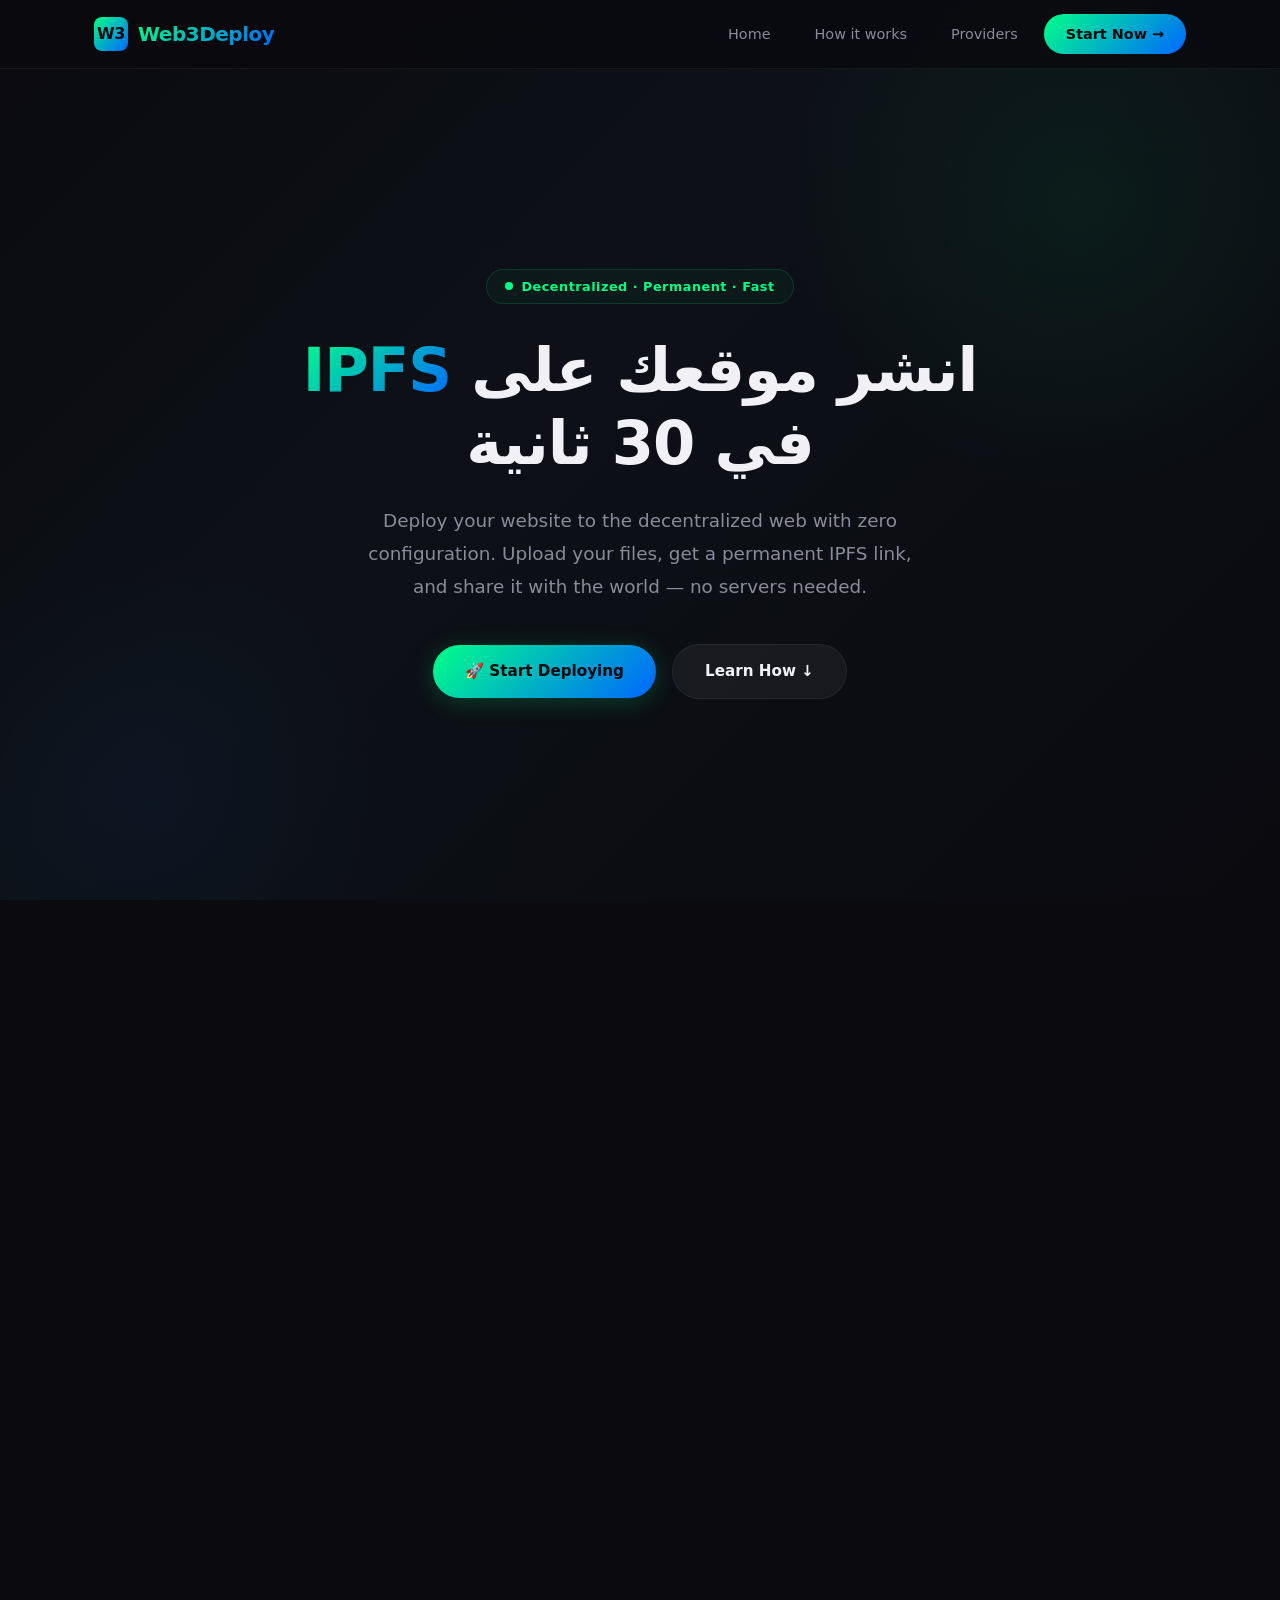
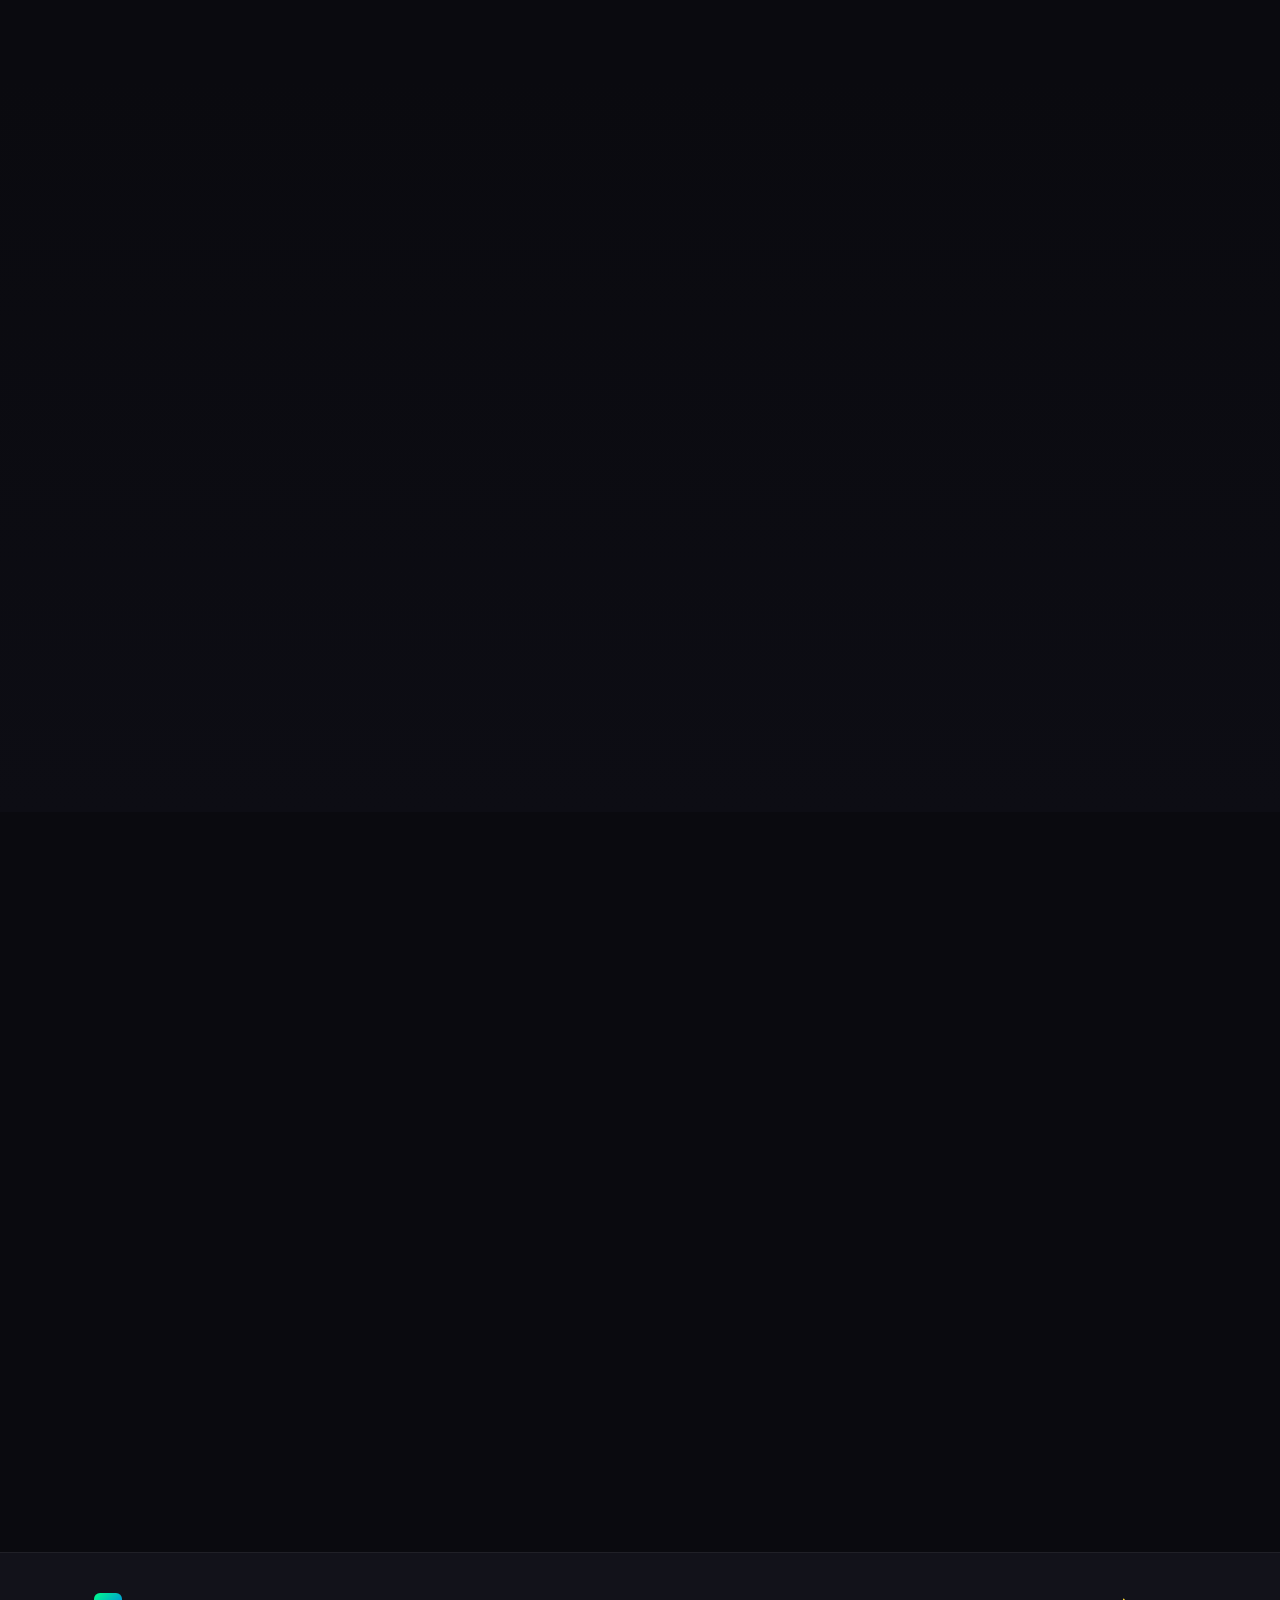
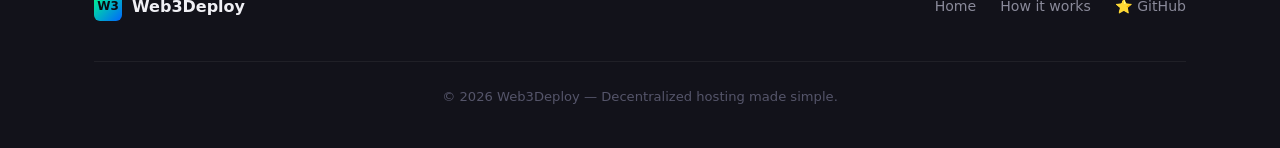
<file: index.html>
<!DOCTYPE html>
<html lang="ar" dir="ltr">

<head>
    <meta charset="UTF-8">
    <meta name="viewport" content="width=device-width, initial-scale=1.0">
    <title>Web3Deploy — انشر موقعك على IPFS</title>
    <meta name="description"
        content="Upload and host your website on IPFS in 30 seconds. Decentralized storage powered by Pinata, Filebase & Lighthouse.">
    <link rel="stylesheet" href="css/style.css">
</head>

<body>

    <!-- ========== Navbar ========== -->
    <nav class="navbar" id="navbar">
        <div class="container navbar-inner">
            <a href="index.html" class="navbar-logo">
                <div class="logo-icon">W3</div>
                <span>Web3Deploy</span>
            </a>

            <button class="nav-toggle" id="navToggle" aria-label="Toggle navigation">
                <span></span>
                <span></span>
                <span></span>
            </button>

            <div class="navbar-links" id="navLinks">
                <a href="#hero">Home</a>
                <a href="#how-it-works">How it works</a>
                <a href="#providers">Providers</a>
                <a href="dashboard.html" class="nav-cta">Start Now →</a>
            </div>
        </div>
    </nav>

    <!-- ========== Hero Section ========== -->
    <section class="hero" id="hero">
        <div class="hero-content">
            <div class="hero-badge">
                <span class="pulse-dot"></span>
                Decentralized &middot; Permanent &middot; Fast
            </div>

            <h1>
                انشر موقعك على <span class="highlight">IPFS</span> في 30 ثانية
            </h1>

            <p class="hero-subtitle">
                Deploy your website to the decentralized web with zero configuration.
                Upload your files, get a permanent IPFS link, and share it with the world — no servers needed.
            </p>

            <div class="hero-actions">
                <a href="dashboard.html" class="btn btn-primary" id="cta-hero">
                    🚀 Start Deploying
                </a>
                <a href="#how-it-works" class="btn btn-secondary">
                    Learn How ↓
                </a>
            </div>
        </div>
    </section>

    <!-- ========== How It Works ========== -->
    <section class="steps-section section-padding" id="how-it-works">
        <div class="container">
            <div class="text-center reveal">
                <span class="section-label">How It Works</span>
                <h2 class="section-title">Three Simple Steps</h2>
                <p class="section-subtitle mx-auto">
                    Go from local files to a live decentralized website in under a minute.
                </p>
            </div>

            <div class="steps-grid">
                <!-- Step 1 -->
                <div class="step-card reveal">
                    <span class="step-number">01</span>
                    <span class="step-emoji">🔑</span>
                    <h3>Get Your API Key</h3>
                    <p>
                        Sign up for a free account on Pinata, Filebase, or Lighthouse
                        and grab your API key from the dashboard.
                    </p>
                </div>

                <!-- Step 2 -->
                <div class="step-card reveal">
                    <span class="step-number">02</span>
                    <span class="step-emoji">📤</span>
                    <h3>Upload Your Files</h3>
                    <p>
                        Drag and drop your website files or select them manually.
                        We handle the packaging and pinning automatically.
                    </p>
                </div>

                <!-- Step 3 -->
                <div class="step-card reveal">
                    <span class="step-number">03</span>
                    <span class="step-emoji">🔗</span>
                    <h3>Get Your IPFS Link</h3>
                    <p>
                        Your content is live on the decentralized web.
                        Copy your unique IPFS link and share it instantly.
                    </p>
                </div>
            </div>
        </div>
    </section>

    <!-- ========== Provider Comparison ========== -->
    <section class="providers-section section-padding" id="providers">
        <div class="container">
            <div class="text-center reveal">
                <span class="section-label">Providers</span>
                <h2 class="section-title">Choose Your Storage Provider</h2>
                <p class="section-subtitle mx-auto">
                    Compare the leading IPFS pinning services and pick the one that fits your needs.
                </p>
            </div>

            <div class="providers-table-wrapper reveal">
                <table class="providers-table" id="providers-table">
                    <thead>
                        <tr>
                            <th>Provider</th>
                            <th>Free Storage</th>
                            <th>Speed</th>
                            <th>Permanent Storage</th>
                            <th>Price</th>
                        </tr>
                    </thead>
                    <tbody>
                        <tr>
                            <td>
                                <div class="provider-name">
                                    <div class="provider-icon pinata">📌</div>
                                    Pinata
                                </div>
                            </td>
                            <td>1 GB</td>
                            <td><span class="badge-yes">⚡ Fast</span></td>
                            <td><span class="badge-partial">⏳ While Pinned</span></td>
                            <td>Free / $20/mo</td>
                        </tr>
                        <tr>
                            <td>
                                <div class="provider-name">
                                    <div class="provider-icon filebase">🗄️</div>
                                    Filebase
                                </div>
                            </td>
                            <td>5 GB</td>
                            <td><span class="badge-yes">⚡ Fast</span></td>
                            <td><span class="badge-yes">✓ Yes</span></td>
                            <td>Free / Pay-as-you-go</td>
                        </tr>
                        <tr>
                            <td>
                                <div class="provider-name">
                                    <div class="provider-icon lighthouse">🏗️</div>
                                    Lighthouse
                                </div>
                            </td>
                            <td>Unlimited*</td>
                            <td><span class="badge-partial">🟡 Moderate</span></td>
                            <td><span class="badge-yes">✓ Yes</span></td>
                            <td>Pay once, store forever</td>
                        </tr>
                        <!-- Arweave removed for now -->
                    </tbody>
                </table>
            </div>
        </div>
    </section>

    <!-- ========== FAQ Section ========== -->
    <section class="faq-section section-padding" id="faq">
        <div class="container">
            <div class="text-center reveal">
                <span class="section-label">FAQ</span>
                <h2 class="section-title">Frequently Asked Questions</h2>
                <p class="section-subtitle mx-auto">
                    Everything you need to know about decentralized hosting with Web3Deploy.
                </p>
            </div>

            <div class="faq-list">
                <!-- FAQ 1 -->
                <div class="faq-item reveal" id="faq-1">
                    <div class="faq-question" data-faq="1">
                        <h3>What is IPFS?</h3>
                        <div class="faq-toggle">
                            <svg viewBox="0 0 24 24">
                                <polyline points="6 9 12 15 18 9"></polyline>
                            </svg>
                        </div>
                    </div>
                    <div class="faq-answer">
                        <div class="faq-answer-inner">
                            IPFS (InterPlanetary File System) is a peer-to-peer network protocol designed
                            to make the web faster, safer, and more open. Instead of relying on centralized
                            servers, IPFS distributes your content across a decentralized network of nodes,
                            making it censorship-resistant and permanently accessible.
                        </div>
                    </div>
                </div>

                <!-- FAQ 2 -->
                <div class="faq-item reveal" id="faq-2">
                    <div class="faq-question" data-faq="2">
                        <h3>Is my data safe?</h3>
                        <div class="faq-toggle">
                            <svg viewBox="0 0 24 24">
                                <polyline points="6 9 12 15 18 9"></polyline>
                            </svg>
                        </div>
                    </div>
                    <div class="faq-answer">
                        <div class="faq-answer-inner">
                            Yes. Your API keys are stored exclusively in your browser's localStorage and
                            never leave your device. All uploads go directly from your browser to the
                            provider's API — we don't proxy, log, or store any of your data or credentials.
                        </div>
                    </div>
                </div>

                <!-- FAQ 3 -->
                <div class="faq-item reveal" id="faq-3">
                    <div class="faq-question" data-faq="3">
                        <h3>What happens when I reach the storage limit?</h3>
                        <div class="faq-toggle">
                            <svg viewBox="0 0 24 24">
                                <polyline points="6 9 12 15 18 9"></polyline>
                            </svg>
                        </div>
                    </div>
                    <div class="faq-answer">
                        <div class="faq-answer-inner">
                            Each provider has its own free tier limit. When you reach it, you can either
                            upgrade to a paid plan directly with the provider, switch to a different
                            provider, or unpin old files to free up space. Web3Deploy makes it easy to
                            manage multiple providers from one dashboard.
                        </div>
                    </div>
                </div>

                <!-- FAQ 4 -->
                <div class="faq-item reveal" id="faq-4">
                    <div class="faq-question" data-faq="4">
                        <h3>How do I connect my own domain?</h3>
                        <div class="faq-toggle">
                            <svg viewBox="0 0 24 24">
                                <polyline points="6 9 12 15 18 9"></polyline>
                            </svg>
                        </div>
                    </div>
                    <div class="faq-answer">
                        <div class="faq-answer-inner">
                            After uploading, you can link a custom domain by setting a DNSLink TXT record
                            pointing to your IPFS content hash. We provide step-by-step instructions in
                            the dashboard. Alternatively, you can use services like Fleek or Cloudflare
                            to map your domain to your IPFS deployment.
                        </div>
                    </div>
                </div>
                <!-- Arweave FAQ removed for now -->            </div>
        </div>
    </section>

    <!-- ========== Footer ========== -->
    <footer class="footer" id="footer">
        <div class="container footer-inner">
            <div class="footer-brand">
                <div class="logo-icon">W3</div>
                Web3Deploy
            </div>

            <div class="footer-links">
                <a href="#hero">Home</a>
                <a href="#how-it-works">How it works</a>
                <a href="https://github.com/" target="_blank" rel="noopener">
                    ⭐ GitHub
                </a>
            </div>

            <div class="footer-copy">
                &copy; 2026 Web3Deploy &mdash; Decentralized hosting made simple.
            </div>
        </div>
    </footer>

    <script src="js/app.js"></script>
</body>

</html>
</file>
<file: css/style.css>
/* ============================================
   Web3Deploy — Global Styles
   Dark Web3 aesthetic, #0a0a0f base
   Accent: #00ff88 (green) / #0066ff (blue)
   ============================================ */

/* ---------- Reset & Base ---------- */
*, *::before, *::after {
    margin: 0;
    padding: 0;
    box-sizing: border-box;
}

:root {
    --bg-primary: #0a0a0f;
    --bg-card: #12121a;
    --bg-card-hover: #1a1a26;
    --bg-navbar: rgba(10, 10, 15, 0.85);
    --accent-green: #00ff88;
    --accent-blue: #0066ff;
    --accent-purple: #7b61ff;
    --text-primary: #f0f0f5;
    --text-secondary: #8a8a9a;
    --text-muted: #55556a;
    --border-color: rgba(255, 255, 255, 0.06);
    --border-glow: rgba(0, 255, 136, 0.15);
    --gradient-hero: linear-gradient(135deg, #0a0a0f 0%, #0d1117 40%, #0a0a0f 100%);
    --gradient-accent: linear-gradient(135deg, #00ff88, #0066ff);
    --gradient-accent-hover: linear-gradient(135deg, #0066ff, #00ff88);
    --shadow-card: 0 4px 30px rgba(0, 0, 0, 0.4);
    --shadow-glow: 0 0 40px rgba(0, 255, 136, 0.08);
    --radius-sm: 8px;
    --radius-md: 14px;
    --radius-lg: 20px;
    --radius-full: 100px;
    --transition-fast: 0.2s ease;
    --transition-smooth: 0.4s cubic-bezier(0.25, 0.46, 0.45, 0.94);
    --font-stack: 'Segoe UI', system-ui, -apple-system, sans-serif;
    --font-mono: 'Cascadia Code', 'Fira Code', 'Consolas', monospace;
}

html {
    scroll-behavior: smooth;
    font-size: 16px;
}

body {
    font-family: var(--font-stack);
    background: var(--bg-primary);
    color: var(--text-primary);
    line-height: 1.7;
    overflow-x: hidden;
    -webkit-font-smoothing: antialiased;
    -moz-osx-font-smoothing: grayscale;
}

a {
    color: inherit;
    text-decoration: none;
}

ul, ol {
    list-style: none;
}

img {
    max-width: 100%;
    display: block;
}

/* ---------- Utility ---------- */
.container {
    max-width: 1140px;
    margin: 0 auto;
    padding: 0 24px;
}

.section-padding {
    padding: 100px 0;
}

.section-label {
    display: inline-block;
    font-size: 0.75rem;
    font-weight: 600;
    letter-spacing: 3px;
    text-transform: uppercase;
    color: var(--accent-green);
    margin-bottom: 14px;
    position: relative;
    padding-left: 28px;
}

.section-label::before {
    content: '';
    position: absolute;
    left: 0;
    top: 50%;
    transform: translateY(-50%);
    width: 18px;
    height: 2px;
    background: var(--gradient-accent);
    border-radius: 2px;
}

.section-title {
    font-size: clamp(1.8rem, 4vw, 2.6rem);
    font-weight: 700;
    line-height: 1.25;
    margin-bottom: 18px;
    color: var(--text-primary);
}

.section-subtitle {
    font-size: 1.05rem;
    color: var(--text-secondary);
    max-width: 560px;
    line-height: 1.75;
}

.text-center {
    text-align: center;
}

.mx-auto {
    margin-left: auto;
    margin-right: auto;
}

/* ---------- Animated Background Grid ---------- */
body::before {
    content: '';
    position: fixed;
    inset: 0;
    background-image:
        linear-gradient(rgba(255, 255, 255, 0.015) 1px, transparent 1px),
        linear-gradient(90deg, rgba(255, 255, 255, 0.015) 1px, transparent 1px);
    background-size: 60px 60px;
    pointer-events: none;
    z-index: 0;
}

/* ---------- Navbar ---------- */
.navbar {
    position: fixed;
    top: 0;
    left: 0;
    right: 0;
    z-index: 1000;
    background: var(--bg-navbar);
    backdrop-filter: blur(20px);
    -webkit-backdrop-filter: blur(20px);
    border-bottom: 1px solid var(--border-color);
    transition: box-shadow var(--transition-smooth);
}

.navbar.scrolled {
    box-shadow: 0 2px 30px rgba(0, 0, 0, 0.5);
}

.navbar-inner {
    display: flex;
    align-items: center;
    justify-content: space-between;
    height: 68px;
}

.navbar-logo {
    display: flex;
    align-items: center;
    gap: 10px;
    font-size: 1.25rem;
    font-weight: 700;
    letter-spacing: -0.5px;
}

.navbar-logo .logo-icon {
    width: 34px;
    height: 34px;
    background: var(--gradient-accent);
    border-radius: var(--radius-sm);
    display: flex;
    align-items: center;
    justify-content: center;
    font-size: 1rem;
    color: var(--bg-primary);
    font-weight: 800;
}

.navbar-logo span {
    background: var(--gradient-accent);
    -webkit-background-clip: text;
    -webkit-text-fill-color: transparent;
    background-clip: text;
}

.navbar-links {
    display: flex;
    align-items: center;
    gap: 8px;
}

.navbar-links a {
    padding: 8px 18px;
    font-size: 0.9rem;
    font-weight: 500;
    color: var(--text-secondary);
    border-radius: var(--radius-full);
    transition: color var(--transition-fast), background var(--transition-fast);
}

.navbar-links a:hover {
    color: var(--text-primary);
    background: rgba(255, 255, 255, 0.04);
}

.navbar-links a.nav-cta {
    background: var(--gradient-accent);
    color: var(--bg-primary);
    font-weight: 600;
    padding: 8px 22px;
}

.navbar-links a.nav-cta:hover {
    opacity: 0.9;
    transform: translateY(-1px);
}

/* Mobile nav toggle */
.nav-toggle {
    display: none;
    flex-direction: column;
    gap: 5px;
    cursor: pointer;
    padding: 6px;
    background: none;
    border: none;
}

.nav-toggle span {
    display: block;
    width: 24px;
    height: 2px;
    background: var(--text-primary);
    border-radius: 2px;
    transition: transform var(--transition-fast), opacity var(--transition-fast);
}

.nav-toggle.active span:nth-child(1) {
    transform: rotate(45deg) translate(5px, 5px);
}

.nav-toggle.active span:nth-child(2) {
    opacity: 0;
}

.nav-toggle.active span:nth-child(3) {
    transform: rotate(-45deg) translate(5px, -5px);
}

/* ---------- Hero Section ---------- */
.hero {
    position: relative;
    min-height: 100vh;
    display: flex;
    align-items: center;
    justify-content: center;
    background: var(--gradient-hero);
    overflow: hidden;
    padding-top: 68px;
}

.hero::before {
    content: '';
    position: absolute;
    width: 600px;
    height: 600px;
    background: radial-gradient(circle, rgba(0, 255, 136, 0.06) 0%, transparent 70%);
    top: -100px;
    right: -100px;
    pointer-events: none;
    animation: float-orb 12s ease-in-out infinite;
}

.hero::after {
    content: '';
    position: absolute;
    width: 500px;
    height: 500px;
    background: radial-gradient(circle, rgba(0, 102, 255, 0.05) 0%, transparent 70%);
    bottom: -150px;
    left: -100px;
    pointer-events: none;
    animation: float-orb 15s ease-in-out infinite reverse;
}

@keyframes float-orb {
    0%, 100% { transform: translate(0, 0) scale(1); }
    33% { transform: translate(30px, -30px) scale(1.05); }
    66% { transform: translate(-20px, 20px) scale(0.95); }
}

.hero-content {
    position: relative;
    z-index: 2;
    text-align: center;
    max-width: 800px;
    padding: 0 24px;
}

.hero-badge {
    display: inline-flex;
    align-items: center;
    gap: 8px;
    padding: 6px 18px;
    font-size: 0.8rem;
    font-weight: 600;
    color: var(--accent-green);
    border: 1px solid var(--border-glow);
    border-radius: var(--radius-full);
    background: rgba(0, 255, 136, 0.04);
    margin-bottom: 30px;
    letter-spacing: 0.5px;
    animation: badge-pulse 3s ease-in-out infinite;
}

@keyframes badge-pulse {
    0%, 100% { box-shadow: 0 0 0 0 rgba(0, 255, 136, 0.15); }
    50% { box-shadow: 0 0 0 8px rgba(0, 255, 136, 0); }
}

.hero-badge .pulse-dot {
    width: 8px;
    height: 8px;
    border-radius: 50%;
    background: var(--accent-green);
    animation: dot-blink 2s ease-in-out infinite;
}

@keyframes dot-blink {
    0%, 100% { opacity: 1; }
    50% { opacity: 0.3; }
}

.hero h1 {
    font-size: clamp(2.2rem, 5.5vw, 3.8rem);
    font-weight: 800;
    line-height: 1.2;
    margin-bottom: 24px;
    letter-spacing: -1px;
    direction: rtl;
}

.hero h1 .highlight {
    background: var(--gradient-accent);
    -webkit-background-clip: text;
    -webkit-text-fill-color: transparent;
    background-clip: text;
}

.hero-subtitle {
    font-size: 1.15rem;
    color: var(--text-secondary);
    max-width: 580px;
    margin: 0 auto 40px;
    line-height: 1.8;
}

.hero-actions {
    display: flex;
    align-items: center;
    justify-content: center;
    gap: 16px;
    flex-wrap: wrap;
}

/* ---------- Buttons ---------- */
.btn {
    display: inline-flex;
    align-items: center;
    gap: 8px;
    padding: 14px 32px;
    font-size: 0.95rem;
    font-weight: 600;
    border: none;
    border-radius: var(--radius-full);
    cursor: pointer;
    transition: all var(--transition-smooth);
    font-family: var(--font-stack);
    text-decoration: none;
}

.btn-primary {
    background: var(--gradient-accent);
    color: var(--bg-primary);
    box-shadow: 0 4px 25px rgba(0, 255, 136, 0.2);
}

.btn-primary:hover {
    transform: translateY(-2px);
    box-shadow: 0 8px 35px rgba(0, 255, 136, 0.3);
}

.btn-secondary {
    background: rgba(255, 255, 255, 0.05);
    color: var(--text-primary);
    border: 1px solid var(--border-color);
}

.btn-secondary:hover {
    background: rgba(255, 255, 255, 0.08);
    border-color: rgba(255, 255, 255, 0.12);
    transform: translateY(-2px);
}

/* ---------- How It Works (Steps) ---------- */
.steps-section {
    background: var(--bg-primary);
    position: relative;
}

.steps-grid {
    display: grid;
    grid-template-columns: repeat(3, 1fr);
    gap: 28px;
    margin-top: 56px;
}

.step-card {
    position: relative;
    background: var(--bg-card);
    border: 1px solid var(--border-color);
    border-radius: var(--radius-lg);
    padding: 40px 30px;
    text-align: center;
    transition: all var(--transition-smooth);
    overflow: hidden;
}

.step-card::before {
    content: '';
    position: absolute;
    inset: 0;
    border-radius: var(--radius-lg);
    padding: 1px;
    background: linear-gradient(135deg, transparent 40%, rgba(0, 255, 136, 0.15));
    -webkit-mask: linear-gradient(#fff 0 0) content-box, linear-gradient(#fff 0 0);
    mask: linear-gradient(#fff 0 0) content-box, linear-gradient(#fff 0 0);
    -webkit-mask-composite: xor;
    mask-composite: exclude;
    opacity: 0;
    transition: opacity var(--transition-smooth);
}

.step-card:hover {
    background: var(--bg-card-hover);
    transform: translateY(-6px);
    box-shadow: var(--shadow-glow);
}

.step-card:hover::before {
    opacity: 1;
}

.step-number {
    display: inline-flex;
    align-items: center;
    justify-content: center;
    width: 36px;
    height: 36px;
    border-radius: 50%;
    background: rgba(0, 255, 136, 0.08);
    color: var(--accent-green);
    font-size: 0.85rem;
    font-weight: 700;
    margin-bottom: 20px;
    font-family: var(--font-mono);
}

.step-emoji {
    font-size: 2.8rem;
    margin-bottom: 20px;
    display: block;
    filter: drop-shadow(0 4px 12px rgba(0, 0, 0, 0.3));
}

.step-card h3 {
    font-size: 1.15rem;
    font-weight: 700;
    margin-bottom: 10px;
    color: var(--text-primary);
}

.step-card p {
    font-size: 0.92rem;
    color: var(--text-secondary);
    line-height: 1.7;
}

/* Step connector lines */
.steps-grid .step-card:not(:last-child)::after {
    content: '';
    position: absolute;
    top: 50%;
    right: -15px;
    width: 28px;
    height: 2px;
    background: linear-gradient(90deg, var(--accent-green), transparent);
    opacity: 0.25;
}

/* ---------- Providers Comparison ---------- */
.providers-section {
    background: linear-gradient(180deg, var(--bg-primary) 0%, #0d0d14 100%);
    position: relative;
}

.providers-table-wrapper {
    margin-top: 56px;
    border-radius: var(--radius-lg);
    overflow: hidden;
    border: 1px solid var(--border-color);
    background: var(--bg-card);
    box-shadow: var(--shadow-card);
}

.providers-table {
    width: 100%;
    border-collapse: collapse;
}

.providers-table thead {
    background: rgba(255, 255, 255, 0.02);
}

.providers-table th {
    padding: 20px 24px;
    font-size: 0.8rem;
    font-weight: 600;
    text-transform: uppercase;
    letter-spacing: 1.5px;
    color: var(--text-muted);
    text-align: left;
    border-bottom: 1px solid var(--border-color);
}

.providers-table td {
    padding: 22px 24px;
    font-size: 0.95rem;
    color: var(--text-secondary);
    border-bottom: 1px solid var(--border-color);
    transition: background var(--transition-fast);
}

.providers-table tbody tr {
    transition: background var(--transition-fast);
}

.providers-table tbody tr:hover {
    background: rgba(255, 255, 255, 0.02);
}

.providers-table tbody tr:last-child td {
    border-bottom: none;
}

.provider-name {
    display: flex;
    align-items: center;
    gap: 12px;
    font-weight: 600;
    color: var(--text-primary);
}

.provider-icon {
    width: 38px;
    height: 38px;
    border-radius: var(--radius-sm);
    display: flex;
    align-items: center;
    justify-content: center;
    font-size: 1.2rem;
    flex-shrink: 0;
}

.provider-icon.pinata {
    background: rgba(123, 97, 255, 0.12);
    color: var(--accent-purple);
}

.provider-icon.filebase {
    background: rgba(0, 102, 255, 0.12);
    color: var(--accent-blue);
}

.provider-icon.lighthouse {
    background: rgba(0, 255, 136, 0.1);
    color: var(--accent-green);
}

.badge-yes {
    display: inline-flex;
    align-items: center;
    gap: 5px;
    padding: 4px 14px;
    font-size: 0.82rem;
    font-weight: 600;
    color: var(--accent-green);
    background: rgba(0, 255, 136, 0.08);
    border-radius: var(--radius-full);
}

.badge-no {
    display: inline-flex;
    align-items: center;
    gap: 5px;
    padding: 4px 14px;
    font-size: 0.82rem;
    font-weight: 600;
    color: #ff5566;
    background: rgba(255, 85, 102, 0.08);
    border-radius: var(--radius-full);
}

.badge-partial {
    display: inline-flex;
    align-items: center;
    gap: 5px;
    padding: 4px 14px;
    font-size: 0.82rem;
    font-weight: 600;
    color: #ffaa33;
    background: rgba(255, 170, 51, 0.08);
    border-radius: var(--radius-full);
}

/* ---------- FAQ Section ---------- */
.faq-section {
    background: var(--bg-primary);
    position: relative;
}

.faq-list {
    margin-top: 56px;
    max-width: 720px;
    margin-left: auto;
    margin-right: auto;
    display: flex;
    flex-direction: column;
    gap: 12px;
}

.faq-item {
    background: var(--bg-card);
    border: 1px solid var(--border-color);
    border-radius: var(--radius-md);
    overflow: hidden;
    transition: border-color var(--transition-smooth), box-shadow var(--transition-smooth);
}

.faq-item.active {
    border-color: rgba(0, 255, 136, 0.15);
    box-shadow: 0 0 25px rgba(0, 255, 136, 0.04);
}

.faq-question {
    display: flex;
    align-items: center;
    justify-content: space-between;
    padding: 20px 24px;
    cursor: pointer;
    user-select: none;
    transition: background var(--transition-fast);
}

.faq-question:hover {
    background: rgba(255, 255, 255, 0.02);
}

.faq-question h3 {
    font-size: 1rem;
    font-weight: 600;
    color: var(--text-primary);
}

.faq-toggle {
    width: 28px;
    height: 28px;
    border-radius: 50%;
    background: rgba(255, 255, 255, 0.04);
    display: flex;
    align-items: center;
    justify-content: center;
    flex-shrink: 0;
    transition: transform var(--transition-smooth), background var(--transition-fast);
}

.faq-toggle svg {
    width: 14px;
    height: 14px;
    stroke: var(--text-muted);
    stroke-width: 2;
    fill: none;
    transition: stroke var(--transition-fast);
}

.faq-item.active .faq-toggle {
    transform: rotate(180deg);
    background: rgba(0, 255, 136, 0.1);
}

.faq-item.active .faq-toggle svg {
    stroke: var(--accent-green);
}

.faq-answer {
    max-height: 0;
    overflow: hidden;
    transition: max-height 0.5s cubic-bezier(0.25, 0.46, 0.45, 0.94), padding 0.3s ease;
}

.faq-item.active .faq-answer {
    max-height: 300px;
}

.faq-answer-inner {
    padding: 0 24px 22px;
    font-size: 0.93rem;
    color: var(--text-secondary);
    line-height: 1.8;
}

/* ---------- Footer ---------- */
.footer {
    background: var(--bg-card);
    border-top: 1px solid var(--border-color);
    padding: 40px 0;
}

.footer-inner {
    display: flex;
    align-items: center;
    justify-content: space-between;
    flex-wrap: wrap;
    gap: 16px;
}

.footer-brand {
    display: flex;
    align-items: center;
    gap: 10px;
    font-weight: 700;
    font-size: 1rem;
}

.footer-brand .logo-icon {
    width: 28px;
    height: 28px;
    background: var(--gradient-accent);
    border-radius: 6px;
    display: flex;
    align-items: center;
    justify-content: center;
    font-size: 0.75rem;
    color: var(--bg-primary);
    font-weight: 800;
}

.footer-links {
    display: flex;
    align-items: center;
    gap: 24px;
}

.footer-links a {
    font-size: 0.88rem;
    color: var(--text-secondary);
    transition: color var(--transition-fast);
    display: inline-flex;
    align-items: center;
    gap: 6px;
}

.footer-links a:hover {
    color: var(--accent-green);
}

.footer-copy {
    width: 100%;
    text-align: center;
    margin-top: 24px;
    padding-top: 24px;
    border-top: 1px solid var(--border-color);
    font-size: 0.82rem;
    color: var(--text-muted);
}

/* ---------- Scroll Reveal Animation ---------- */
.reveal {
    opacity: 0;
    transform: translateY(30px);
    transition: opacity 0.7s cubic-bezier(0.25, 0.46, 0.45, 0.94),
                transform 0.7s cubic-bezier(0.25, 0.46, 0.45, 0.94);
}

.reveal.visible {
    opacity: 1;
    transform: translateY(0);
}

/* ---------- Responsive ---------- */
@media (max-width: 900px) {
    .steps-grid {
        grid-template-columns: 1fr;
        gap: 18px;
    }

    .steps-grid .step-card::after {
        display: none;
    }

    .providers-table-wrapper {
        overflow-x: auto;
    }

    .providers-table {
        min-width: 600px;
    }
}

@media (max-width: 768px) {
    .nav-toggle {
        display: flex;
    }

    .navbar-links {
        position: fixed;
        top: 68px;
        left: 0;
        right: 0;
        background: rgba(10, 10, 15, 0.97);
        backdrop-filter: blur(20px);
        flex-direction: column;
        padding: 24px;
        gap: 4px;
        border-bottom: 1px solid var(--border-color);
        transform: translateY(-110%);
        transition: transform var(--transition-smooth);
    }

    .navbar-links.open {
        transform: translateY(0);
    }

    .navbar-links a {
        width: 100%;
        text-align: center;
        padding: 14px;
        border-radius: var(--radius-md);
    }

    .hero h1 {
        font-size: clamp(1.8rem, 7vw, 2.8rem);
    }

    .hero-subtitle {
        font-size: 1rem;
    }

    .section-padding {
        padding: 70px 0;
    }

    .footer-inner {
        flex-direction: column;
        text-align: center;
    }
}

@media (max-width: 480px) {
    .hero-actions {
        flex-direction: column;
        width: 100%;
    }

    .hero-actions .btn {
        width: 100%;
        justify-content: center;
    }

    .container {
        padding: 0 16px;
    }
}

/* ============================================
   Dashboard — Auth & Setup Styles
   ============================================ */

/* ---------- Dashboard Layout ---------- */
.dashboard-main {
    min-height: 100vh;
    padding-top: 68px;
    position: relative;
    z-index: 1;
}

/* ---------- Setup Screen ---------- */
.setup-screen {
    display: flex;
    align-items: center;
    justify-content: center;
    min-height: calc(100vh - 68px);
    padding: 40px 24px;
}

.setup-card {
    position: relative;
    width: 100%;
    max-width: 480px;
    background: var(--bg-card);
    border: 1px solid var(--border-color);
    border-radius: var(--radius-lg);
    padding: 48px 40px;
    text-align: center;
    box-shadow: var(--shadow-card);
    overflow: hidden;
    animation: setup-appear 0.6s cubic-bezier(0.25, 0.46, 0.45, 0.94);
}

@keyframes setup-appear {
    from {
        opacity: 0;
        transform: translateY(20px) scale(0.98);
    }
    to {
        opacity: 1;
        transform: translateY(0) scale(1);
    }
}

.setup-glow {
    position: absolute;
    top: -80px;
    left: 50%;
    transform: translateX(-50%);
    width: 300px;
    height: 200px;
    background: radial-gradient(ellipse, rgba(0, 255, 136, 0.06) 0%, transparent 70%);
    pointer-events: none;
}

.setup-icon {
    font-size: 3rem;
    margin-bottom: 20px;
    filter: drop-shadow(0 4px 15px rgba(0, 0, 0, 0.4));
    animation: key-float 3s ease-in-out infinite;
}

@keyframes key-float {
    0%, 100% { transform: translateY(0); }
    50% { transform: translateY(-6px); }
}

.setup-title {
    font-size: 1.6rem;
    font-weight: 700;
    margin-bottom: 10px;
    color: var(--text-primary);
}

.setup-subtitle {
    font-size: 0.95rem;
    color: var(--text-secondary);
    line-height: 1.7;
    margin-bottom: 32px;
}

/* Wider card for wallet + API key layout */
.setup-card-wide {
    max-width: 540px;
}

/* ---------- Setup Wallet Section ---------- */
.setup-wallet-section {
    margin-bottom: 8px;
}

.setup-wallet-btn {
    display: flex;
    align-items: center;
    gap: 16px;
    width: 100%;
    padding: 18px 22px;
    background: rgba(0, 102, 255, 0.04);
    border: 1px solid rgba(0, 102, 255, 0.15);
    border-radius: var(--radius-md);
    cursor: pointer;
    font-family: var(--font-stack);
    transition: all var(--transition-smooth);
    text-align: left;
    position: relative;
    overflow: hidden;
}

.setup-wallet-btn::before {
    content: '';
    position: absolute;
    inset: 0;
    background: linear-gradient(135deg, rgba(0, 102, 255, 0.08), rgba(0, 255, 136, 0.06));
    opacity: 0;
    transition: opacity var(--transition-fast);
}

.setup-wallet-btn:hover {
    border-color: rgba(0, 102, 255, 0.35);
    transform: translateY(-2px);
    box-shadow: 0 8px 30px rgba(0, 102, 255, 0.12);
}

.setup-wallet-btn:hover::before {
    opacity: 1;
}

.setup-wallet-btn:active {
    transform: translateY(0);
}

.setup-wallet-btn-fox {
    font-size: 2.2rem;
    flex-shrink: 0;
    position: relative;
    z-index: 1;
    filter: drop-shadow(0 2px 8px rgba(0, 0, 0, 0.3));
}

.setup-wallet-btn-text {
    flex: 1;
    position: relative;
    z-index: 1;
}

.setup-wallet-btn-title {
    display: block;
    font-size: 1.05rem;
    font-weight: 700;
    color: var(--text-primary);
    margin-bottom: 2px;
}

.setup-wallet-btn-sub {
    display: block;
    font-size: 0.82rem;
    color: var(--text-secondary);
}

.setup-wallet-btn-arrow {
    flex-shrink: 0;
    color: var(--accent-blue);
    position: relative;
    z-index: 1;
    transition: transform var(--transition-fast);
}

.setup-wallet-btn:hover .setup-wallet-btn-arrow {
    transform: translateX(4px);
}

.setup-wallet-status {
    margin-top: 8px;
    font-size: 0.85rem;
    text-align: center;
}

/* ---------- Setup Divider ---------- */
.setup-divider {
    display: flex;
    align-items: center;
    gap: 16px;
    margin: 24px 0;
}

.setup-divider::before,
.setup-divider::after {
    content: '';
    flex: 1;
    height: 1px;
    background: var(--border-color);
}

.setup-divider span {
    font-size: 0.78rem;
    color: var(--text-muted);
    text-transform: uppercase;
    letter-spacing: 1px;
    font-weight: 600;
    white-space: nowrap;
}

/* ---------- Setup API Key Toggle ---------- */
.setup-apikey-section {
    text-align: left;
}

.setup-apikey-toggle {
    display: flex;
    align-items: center;
    gap: 10px;
    width: 100%;
    padding: 14px 18px;
    background: rgba(255, 255, 255, 0.02);
    border: 1px solid var(--border-color);
    border-radius: var(--radius-md);
    cursor: pointer;
    font-family: var(--font-stack);
    font-size: 0.9rem;
    font-weight: 500;
    color: var(--text-secondary);
    transition: all var(--transition-fast);
}

.setup-apikey-toggle:hover {
    background: rgba(255, 255, 255, 0.04);
    border-color: rgba(255, 255, 255, 0.1);
    color: var(--text-primary);
}

.setup-apikey-toggle.open {
    border-color: rgba(0, 255, 136, 0.15);
    border-bottom-left-radius: 0;
    border-bottom-right-radius: 0;
}

.setup-apikey-arrow {
    margin-left: auto;
    color: var(--text-muted);
    transition: transform var(--transition-fast);
    flex-shrink: 0;
}

.setup-apikey-toggle.open .setup-apikey-arrow {
    transform: rotate(180deg);
}

.setup-apikey-form {
    border: 1px solid var(--border-color);
    border-top: none;
    border-radius: 0 0 var(--radius-md) var(--radius-md);
    padding: 24px 18px;
    background: rgba(255, 255, 255, 0.01);
    animation: slide-down 0.3s ease;
}

@keyframes slide-down {
    from {
        opacity: 0;
        transform: translateY(-8px);
    }
    to {
        opacity: 1;
        transform: translateY(0);
    }
}

/* ---------- Form Controls ---------- */
.setup-form {
    text-align: left;
}

.form-group {
    margin-bottom: 20px;
}

.form-group label {
    display: block;
    font-size: 0.82rem;
    font-weight: 600;
    color: var(--text-secondary);
    text-transform: uppercase;
    letter-spacing: 1px;
    margin-bottom: 8px;
}

.form-control {
    width: 100%;
    padding: 14px 16px;
    font-size: 0.95rem;
    font-family: var(--font-stack);
    color: var(--text-primary);
    background: rgba(255, 255, 255, 0.03);
    border: 1px solid var(--border-color);
    border-radius: var(--radius-md);
    outline: none;
    transition: border-color var(--transition-fast), box-shadow var(--transition-fast), background var(--transition-fast);
}

.form-control:focus {
    border-color: rgba(0, 255, 136, 0.3);
    box-shadow: 0 0 0 3px rgba(0, 255, 136, 0.06);
    background: rgba(255, 255, 255, 0.05);
}

.form-control::placeholder {
    color: var(--text-muted);
}

/* Select wrapper */
.select-wrapper {
    position: relative;
}

.form-select {
    appearance: none;
    -webkit-appearance: none;
    cursor: pointer;
    padding-right: 42px;
}

.select-arrow {
    position: absolute;
    right: 14px;
    top: 50%;
    transform: translateY(-50%);
    color: var(--text-muted);
    pointer-events: none;
}

/* Input wrapper with eye toggle */
.input-wrapper {
    position: relative;
}

.input-wrapper .form-input {
    padding-right: 48px;
    font-family: var(--font-mono);
    font-size: 0.88rem;
    letter-spacing: 0.5px;
}

.input-eye {
    position: absolute;
    right: 12px;
    top: 50%;
    transform: translateY(-50%);
    background: none;
    border: none;
    cursor: pointer;
    color: var(--text-muted);
    padding: 4px;
    display: flex;
    align-items: center;
    justify-content: center;
    transition: color var(--transition-fast);
}

.input-eye:hover {
    color: var(--text-primary);
}

/* Form hint link */
.form-hint {
    margin-top: 8px;
    font-size: 0.8rem;
    color: var(--text-muted);
}

.form-hint a {
    color: var(--accent-green);
    text-decoration: underline;
    text-decoration-color: rgba(0, 255, 136, 0.3);
    text-underline-offset: 2px;
    transition: text-decoration-color var(--transition-fast);
}

.form-hint a:hover {
    text-decoration-color: var(--accent-green);
}

/* ---------- Form Message ---------- */
.form-message {
    margin-bottom: 16px;
    padding: 12px 16px;
    border-radius: var(--radius-sm);
    font-size: 0.88rem;
    font-weight: 500;
    display: none;
    align-items: center;
    gap: 8px;
    animation: msg-in 0.3s ease;
}

@keyframes msg-in {
    from { opacity: 0; transform: translateY(-4px); }
    to { opacity: 1; transform: translateY(0); }
}

.form-message.visible {
    display: flex;
}

.form-message.success {
    color: var(--accent-green);
    background: rgba(0, 255, 136, 0.06);
    border: 1px solid rgba(0, 255, 136, 0.12);
}

.form-message.error {
    color: #ff5566;
    background: rgba(255, 85, 102, 0.06);
    border: 1px solid rgba(255, 85, 102, 0.12);
}

.form-message.info {
    color: var(--accent-blue);
    background: rgba(0, 102, 255, 0.06);
    border: 1px solid rgba(0, 102, 255, 0.12);
}

/* ---------- Full Width Button ---------- */
.btn-full {
    width: 100%;
    justify-content: center;
    padding: 16px 32px;
    font-size: 1rem;
    position: relative;
}

.btn-full.loading .btn-text {
    opacity: 0;
}

.btn-full.loading .btn-spinner {
    display: block;
}

/* Spinner */
.btn-spinner {
    display: none;
    position: absolute;
    width: 22px;
    height: 22px;
    border: 2.5px solid rgba(10, 10, 15, 0.2);
    border-top-color: var(--bg-primary);
    border-radius: 50%;
    animation: spin 0.7s linear infinite;
}

@keyframes spin {
    to { transform: rotate(360deg); }
}

/* ---------- Security Notice ---------- */
.setup-security {
    margin-top: 24px;
    display: flex;
    align-items: center;
    justify-content: center;
    gap: 6px;
    font-size: 0.78rem;
    color: var(--text-muted);
}

.setup-security svg {
    flex-shrink: 0;
}

/* ---------- Navbar Provider Badge ---------- */
.nav-provider-status {
    position: relative;
    display: none;
}

.nav-provider-status.active {
    display: block;
}

.provider-badge {
    display: inline-flex;
    align-items: center;
    gap: 8px;
    padding: 7px 16px;
    font-size: 0.85rem;
    font-weight: 600;
    color: var(--accent-green);
    background: rgba(0, 255, 136, 0.06);
    border: 1px solid rgba(0, 255, 136, 0.15);
    border-radius: var(--radius-full);
    cursor: pointer;
    font-family: var(--font-stack);
    transition: all var(--transition-fast);
}

.provider-badge:hover {
    background: rgba(0, 255, 136, 0.1);
    border-color: rgba(0, 255, 136, 0.25);
}

.provider-badge.open {
    background: rgba(0, 255, 136, 0.1);
}

.provider-check-icon {
    display: inline-flex;
    align-items: center;
    justify-content: center;
    width: 18px;
    height: 18px;
    border-radius: 50%;
    background: var(--accent-green);
    color: var(--bg-primary);
    font-size: 0.65rem;
    font-weight: 800;
    flex-shrink: 0;
}

.provider-arrow {
    transition: transform var(--transition-fast);
    flex-shrink: 0;
}

.provider-badge.open .provider-arrow {
    transform: rotate(180deg);
}

/* ---------- Provider Dropdown ---------- */
.provider-dropdown {
    position: absolute;
    top: calc(100% + 10px);
    right: 0;
    min-width: 240px;
    background: var(--bg-card);
    border: 1px solid var(--border-color);
    border-radius: var(--radius-md);
    box-shadow: 0 12px 40px rgba(0, 0, 0, 0.5);
    padding: 8px;
    z-index: 1001;
    opacity: 0;
    visibility: hidden;
    transform: translateY(-8px);
    transition: all var(--transition-fast);
}

.provider-dropdown.open {
    opacity: 1;
    visibility: visible;
    transform: translateY(0);
}

.provider-dropdown-header {
    padding: 8px 12px 10px;
    font-size: 0.72rem;
    font-weight: 600;
    text-transform: uppercase;
    letter-spacing: 1.5px;
    color: var(--text-muted);
}

.provider-dropdown-list {
    display: flex;
    flex-direction: column;
    gap: 2px;
}

.provider-dropdown-item {
    display: flex;
    align-items: center;
    gap: 10px;
    padding: 10px 12px;
    border-radius: var(--radius-sm);
    cursor: pointer;
    transition: background var(--transition-fast);
    border: none;
    background: none;
    width: 100%;
    font-family: var(--font-stack);
    font-size: 0.9rem;
    color: var(--text-secondary);
    text-align: left;
}

.provider-dropdown-item:hover {
    background: rgba(255, 255, 255, 0.04);
    color: var(--text-primary);
}

.provider-dropdown-item.active {
    background: rgba(0, 255, 136, 0.06);
    color: var(--accent-green);
}

.provider-dropdown-item .item-icon {
    font-size: 1.1rem;
    flex-shrink: 0;
    width: 24px;
    text-align: center;
}

.provider-dropdown-item .item-name {
    flex: 1;
    font-weight: 500;
}

.provider-dropdown-item .item-check {
    font-size: 0.75rem;
    color: var(--accent-green);
    opacity: 0;
}

.provider-dropdown-item.active .item-check {
    opacity: 1;
}

.provider-dropdown-divider {
    height: 1px;
    background: var(--border-color);
    margin: 6px 0;
}

.provider-dropdown-action {
    display: flex;
    align-items: center;
    gap: 8px;
    width: 100%;
    padding: 10px 12px;
    border-radius: var(--radius-sm);
    cursor: pointer;
    transition: background var(--transition-fast);
    border: none;
    background: none;
    font-family: var(--font-stack);
    font-size: 0.85rem;
    color: var(--text-secondary);
    text-align: left;
}

.provider-dropdown-action:hover {
    background: rgba(255, 255, 255, 0.04);
    color: var(--text-primary);
}

.provider-dropdown-danger:hover {
    background: rgba(255, 85, 102, 0.06);
    color: #ff5566;
}

/* ---------- Wallet Connect Button ---------- */
.wallet-connect-wrap {
    display: flex;
    align-items: center;
    gap: 4px;
}

.wallet-connect-btn {
    display: inline-flex;
    align-items: center;
    gap: 8px;
    padding: 7px 18px;
    font-size: 0.85rem;
    font-weight: 600;
    color: var(--accent-blue);
    background: rgba(0, 102, 255, 0.06);
    border: 1px solid rgba(0, 102, 255, 0.18);
    border-radius: var(--radius-full);
    cursor: pointer;
    font-family: var(--font-stack);
    transition: all var(--transition-fast);
    position: relative;
    overflow: hidden;
}

.wallet-connect-btn::before {
    content: '';
    position: absolute;
    inset: -1px;
    border-radius: inherit;
    background: linear-gradient(135deg, rgba(0, 102, 255, 0.4), rgba(0, 255, 136, 0.4));
    opacity: 0;
    transition: opacity var(--transition-fast);
    z-index: -1;
}

.wallet-connect-btn:hover {
    background: rgba(0, 102, 255, 0.12);
    border-color: rgba(0, 102, 255, 0.35);
    transform: translateY(-1px);
    box-shadow: 0 4px 20px rgba(0, 102, 255, 0.15);
}

.wallet-connect-btn:hover::before {
    opacity: 1;
}

.wallet-connect-btn:active {
    transform: translateY(0);
}

.wallet-connect-btn:disabled {
    opacity: 0.6;
    cursor: not-allowed;
    transform: none;
}

/* Connected state */
.wallet-connect-btn.wallet-connected {
    color: var(--accent-green);
    background: rgba(0, 255, 136, 0.06);
    border-color: rgba(0, 255, 136, 0.18);
}

.wallet-connect-btn.wallet-connected:hover {
    background: rgba(0, 255, 136, 0.12);
    border-color: rgba(0, 255, 136, 0.35);
    box-shadow: 0 4px 20px rgba(0, 255, 136, 0.12);
}

.wallet-connect-btn.wallet-connected .wallet-btn-text {
    font-family: var(--font-mono);
    font-size: 0.82rem;
    letter-spacing: 0.3px;
}

.wallet-btn-icon {
    font-size: 1rem;
    line-height: 1;
    flex-shrink: 0;
    display: inline-flex;
    align-items: center;
    justify-content: center;
    width: 20px;
    height: 20px;
}

.wallet-btn-text {
    white-space: nowrap;
}

/* Wallet spinner (inside icon slot) */
.wallet-spinner {
    display: inline-block;
    width: 16px;
    height: 16px;
    border: 2px solid rgba(0, 102, 255, 0.2);
    border-top-color: var(--accent-blue);
    border-radius: 50%;
    animation: spin 0.7s linear infinite;
}

/* Disconnect button */
.wallet-disconnect-btn {
    display: flex;
    align-items: center;
    justify-content: center;
    width: 28px;
    height: 28px;
    border-radius: 50%;
    background: rgba(255, 85, 102, 0.06);
    border: 1px solid rgba(255, 85, 102, 0.12);
    color: #ff5566;
    cursor: pointer;
    font-family: var(--font-stack);
    transition: all var(--transition-fast);
    flex-shrink: 0;
}

.wallet-disconnect-btn:hover {
    background: rgba(255, 85, 102, 0.15);
    border-color: rgba(255, 85, 102, 0.3);
    transform: scale(1.1);
}

/* ---------- Wallet Toast Notification ---------- */
.wallet-toast {
    position: fixed;
    bottom: 24px;
    left: 50%;
    transform: translateX(-50%) translateY(20px);
    display: flex;
    align-items: center;
    gap: 10px;
    padding: 14px 24px;
    border-radius: var(--radius-full);
    font-size: 0.88rem;
    font-weight: 500;
    font-family: var(--font-stack);
    z-index: 9999;
    opacity: 0;
    transition: all 0.4s cubic-bezier(0.25, 0.46, 0.45, 0.94);
    backdrop-filter: blur(16px);
    -webkit-backdrop-filter: blur(16px);
    box-shadow: 0 8px 32px rgba(0, 0, 0, 0.4);
    pointer-events: none;
}

.wallet-toast.visible {
    opacity: 1;
    transform: translateX(-50%) translateY(0);
    pointer-events: auto;
}

.wallet-toast-icon {
    display: inline-flex;
    align-items: center;
    justify-content: center;
    width: 22px;
    height: 22px;
    border-radius: 50%;
    font-size: 0.72rem;
    font-weight: 800;
    flex-shrink: 0;
}

.wallet-toast-success {
    color: var(--accent-green);
    background: rgba(0, 255, 136, 0.08);
    border: 1px solid rgba(0, 255, 136, 0.15);
}

.wallet-toast-success .wallet-toast-icon {
    background: var(--accent-green);
    color: var(--bg-primary);
}

.wallet-toast-error {
    color: #ff5566;
    background: rgba(255, 85, 102, 0.08);
    border: 1px solid rgba(255, 85, 102, 0.15);
}

.wallet-toast-error .wallet-toast-icon {
    background: #ff5566;
    color: #fff;
}

.wallet-toast-info {
    color: var(--accent-blue);
    background: rgba(0, 102, 255, 0.08);
    border: 1px solid rgba(0, 102, 255, 0.15);
}

.wallet-toast-info .wallet-toast-icon {
    background: var(--accent-blue);
    color: #fff;
}

/* ---------- Wallet Responsive ---------- */
@media (max-width: 768px) {
    .wallet-btn-text {
        display: none;
    }

    .wallet-connect-btn {
        padding: 7px 12px;
    }

    .wallet-toast {
        left: 16px;
        right: 16px;
        transform: translateX(0) translateY(20px);
        border-radius: var(--radius-md);
    }

    .wallet-toast.visible {
        transform: translateX(0) translateY(0);
    }
}

/* ---------- Dashboard Content ---------- */
.dashboard-content {
    display: none;
    padding: 60px 0;
    animation: setup-appear 0.6s cubic-bezier(0.25, 0.46, 0.45, 0.94);
}

.dashboard-content.active {
    display: block;
}

.dashboard-welcome {
    text-align: center;
    max-width: 600px;
    margin: 0 auto;
    padding: 40px 0;
}

.dashboard-welcome-icon {
    font-size: 3.5rem;
    margin-bottom: 20px;
    animation: key-float 3s ease-in-out infinite;
}

.dashboard-welcome h2 {
    font-size: 1.8rem;
    font-weight: 700;
    margin-bottom: 12px;
    color: var(--text-primary);
}

.dashboard-welcome p {
    font-size: 1rem;
    color: var(--text-secondary);
    line-height: 1.7;
    margin-bottom: 40px;
}

.dashboard-welcome p strong {
    color: var(--accent-green);
    font-weight: 600;
}

.dashboard-stats {
    display: grid;
    grid-template-columns: repeat(3, 1fr);
    gap: 16px;
}

.stat-card {
    background: var(--bg-card);
    border: 1px solid var(--border-color);
    border-radius: var(--radius-md);
    padding: 24px 20px;
    display: flex;
    flex-direction: column;
    gap: 8px;
    transition: all var(--transition-smooth);
}

.stat-card:hover {
    border-color: rgba(0, 255, 136, 0.12);
    box-shadow: var(--shadow-glow);
    transform: translateY(-2px);
}

.stat-label {
    font-size: 0.75rem;
    font-weight: 600;
    text-transform: uppercase;
    letter-spacing: 1.5px;
    color: var(--text-muted);
}

.stat-value {
    font-size: 1.15rem;
    font-weight: 700;
    color: var(--text-primary);
    text-transform: capitalize;
}

.stat-connected {
    color: var(--accent-green);
}

/* ---------- Dashboard Responsive ---------- */
@media (max-width: 600px) {
    .setup-card {
        padding: 36px 24px;
    }

    .setup-title {
        font-size: 1.35rem;
    }

    .dashboard-stats {
        grid-template-columns: 1fr;
    }

    .provider-dropdown {
        right: -40px;
        min-width: 220px;
    }
}

/* ============================================
   Upload System Styles
   ============================================ */

/* ---------- Upload States ---------- */
.upload-state {
    animation: setup-appear 0.5s cubic-bezier(0.25, 0.46, 0.45, 0.94);
}

/* ---------- Pin Name Row ---------- */
.pin-name-row {
    margin-bottom: 20px;
}

.pin-name-row label {
    display: block;
    font-size: 0.82rem;
    font-weight: 600;
    color: var(--text-secondary);
    text-transform: uppercase;
    letter-spacing: 1px;
    margin-bottom: 8px;
}

.label-optional {
    font-weight: 400;
    text-transform: none;
    letter-spacing: 0;
    color: var(--text-muted);
}

.pin-name-row.compact {
    margin-bottom: 16px;
}

.pin-name-row.compact .form-control {
    padding: 10px 14px;
    font-size: 0.9rem;
}

/* ---------- Drop Zone ---------- */
.drop-zone {
    border: 2px dashed rgba(255, 255, 255, 0.08);
    border-radius: var(--radius-lg);
    background: var(--bg-card);
    transition: all var(--transition-smooth);
    cursor: pointer;
    position: relative;
    overflow: hidden;
}

.drop-zone::before {
    content: '';
    position: absolute;
    inset: 0;
    background: radial-gradient(ellipse at center, rgba(0, 255, 136, 0.03) 0%, transparent 70%);
    opacity: 0;
    transition: opacity var(--transition-smooth);
    pointer-events: none;
}

.drop-zone:hover,
.drop-zone.drag-over {
    border-color: rgba(0, 255, 136, 0.3);
    background: rgba(0, 255, 136, 0.02);
    box-shadow: 0 0 40px rgba(0, 255, 136, 0.05);
}

.drop-zone:hover::before,
.drop-zone.drag-over::before {
    opacity: 1;
}

.drop-zone.drag-over {
    transform: scale(1.005);
    border-color: var(--accent-green);
}

.drop-zone-inner {
    display: flex;
    flex-direction: column;
    align-items: center;
    justify-content: center;
    padding: 64px 32px;
    text-align: center;
    position: relative;
    z-index: 1;
}

.drop-zone-icon {
    font-size: 3.5rem;
    margin-bottom: 18px;
    filter: drop-shadow(0 4px 15px rgba(0, 0, 0, 0.3));
    animation: key-float 3s ease-in-out infinite;
}

.drop-zone-inner h3 {
    font-size: 1.2rem;
    font-weight: 700;
    color: var(--text-primary);
    margin-bottom: 6px;
}

.drop-zone-inner p {
    font-size: 0.9rem;
    color: var(--text-muted);
    margin-bottom: 24px;
}

.drop-zone-actions {
    display: flex;
    gap: 12px;
    flex-wrap: wrap;
    justify-content: center;
}

.drop-zone-actions .btn {
    padding: 10px 22px;
    font-size: 0.88rem;
}

/* ---------- File Preview ---------- */
.file-preview-header {
    display: flex;
    align-items: center;
    justify-content: space-between;
    margin-bottom: 16px;
}

.file-preview-header h3 {
    font-size: 1.15rem;
    font-weight: 700;
    color: var(--text-primary);
    margin-bottom: 4px;
}

.file-meta {
    font-size: 0.82rem;
    color: var(--text-muted);
}

.btn-icon {
    width: 36px;
    height: 36px;
    border-radius: 50%;
    background: rgba(255, 255, 255, 0.04);
    border: 1px solid var(--border-color);
    color: var(--text-secondary);
    font-size: 0.9rem;
    cursor: pointer;
    display: flex;
    align-items: center;
    justify-content: center;
    transition: all var(--transition-fast);
    flex-shrink: 0;
}

.btn-icon:hover {
    background: rgba(255, 85, 102, 0.08);
    border-color: rgba(255, 85, 102, 0.2);
    color: #ff5566;
}

/* File list scroll container */
.file-list-scroll {
    max-height: 320px;
    overflow-y: auto;
    border: 1px solid var(--border-color);
    border-radius: var(--radius-md);
    background: var(--bg-card);
    margin-bottom: 20px;
}

.file-list-scroll::-webkit-scrollbar {
    width: 6px;
}

.file-list-scroll::-webkit-scrollbar-track {
    background: transparent;
}

.file-list-scroll::-webkit-scrollbar-thumb {
    background: rgba(255, 255, 255, 0.08);
    border-radius: 3px;
}

.file-item {
    display: flex;
    align-items: center;
    gap: 12px;
    padding: 12px 16px;
    border-bottom: 1px solid var(--border-color);
    transition: background var(--transition-fast);
}

.file-item:last-child {
    border-bottom: none;
}

.file-item:hover {
    background: rgba(255, 255, 255, 0.02);
}

.file-item-icon {
    font-size: 1.1rem;
    flex-shrink: 0;
    width: 24px;
    text-align: center;
}

.file-item-info {
    flex: 1;
    min-width: 0;
}

.file-item-name {
    font-size: 0.88rem;
    font-weight: 500;
    color: var(--text-primary);
    white-space: nowrap;
    overflow: hidden;
    text-overflow: ellipsis;
}

.file-item-path {
    font-size: 0.75rem;
    color: var(--text-muted);
    font-family: var(--font-mono);
    white-space: nowrap;
    overflow: hidden;
    text-overflow: ellipsis;
}

.file-item-size {
    font-size: 0.8rem;
    font-weight: 500;
    color: var(--text-secondary);
    flex-shrink: 0;
    font-family: var(--font-mono);
}

.file-preview-footer {
    padding-top: 4px;
}

/* ---------- Uploading State ---------- */
.uploading-card {
    max-width: 480px;
    margin: 60px auto;
    text-align: center;
    padding: 48px 40px;
    background: var(--bg-card);
    border: 1px solid var(--border-color);
    border-radius: var(--radius-lg);
    box-shadow: var(--shadow-card);
    animation: setup-appear 0.5s ease;
}

.upload-anim {
    position: relative;
    width: 80px;
    height: 80px;
    margin: 0 auto 24px;
}

.upload-anim-ring {
    position: absolute;
    inset: 0;
    border: 3px solid rgba(0, 255, 136, 0.1);
    border-top-color: var(--accent-green);
    border-radius: 50%;
    animation: spin 1.2s linear infinite;
}

.upload-anim-icon {
    position: absolute;
    inset: 0;
    display: flex;
    align-items: center;
    justify-content: center;
    font-size: 2rem;
}

.uploading-card h3 {
    font-size: 1.15rem;
    font-weight: 700;
    color: var(--text-primary);
    margin-bottom: 28px;
}

/* Progress bar */
.progress-track {
    width: 100%;
    height: 8px;
    background: rgba(255, 255, 255, 0.06);
    border-radius: 4px;
    overflow: hidden;
    margin-bottom: 16px;
}

.progress-fill {
    height: 100%;
    width: 0%;
    background: var(--gradient-accent);
    border-radius: 4px;
    transition: width 0.3s ease;
    position: relative;
}

.progress-fill::after {
    content: '';
    position: absolute;
    inset: 0;
    background: linear-gradient(90deg, transparent, rgba(255, 255, 255, 0.2), transparent);
    animation: shimmer 1.5s ease-in-out infinite;
}

@keyframes shimmer {
    0% { transform: translateX(-100%); }
    100% { transform: translateX(100%); }
}

.progress-stats {
    display: flex;
    justify-content: space-between;
    font-size: 0.82rem;
    color: var(--text-secondary);
    margin-bottom: 24px;
    font-family: var(--font-mono);
}

.progress-stats span:first-child {
    color: var(--accent-green);
    font-weight: 600;
}

.btn-sm {
    padding: 8px 20px;
    font-size: 0.85rem;
}

/* ---------- Result Card ---------- */
.result-card {
    max-width: 540px;
    margin: 40px auto;
    text-align: center;
    padding: 48px 40px;
    background: var(--bg-card);
    border: 1px solid rgba(0, 255, 136, 0.12);
    border-radius: var(--radius-lg);
    box-shadow: 0 0 60px rgba(0, 255, 136, 0.04);
    animation: setup-appear 0.5s ease;
}

.result-check-circle {
    width: 64px;
    height: 64px;
    border-radius: 50%;
    background: rgba(0, 255, 136, 0.1);
    color: var(--accent-green);
    font-size: 1.8rem;
    font-weight: 800;
    display: flex;
    align-items: center;
    justify-content: center;
    margin: 0 auto 20px;
    animation: pop-in 0.4s cubic-bezier(0.175, 0.885, 0.32, 1.275);
}

@keyframes pop-in {
    0% { transform: scale(0); }
    100% { transform: scale(1); }
}

.result-card h3 {
    font-size: 1.4rem;
    font-weight: 700;
    color: var(--text-primary);
    margin-bottom: 6px;
}

.result-sub {
    font-size: 0.92rem;
    color: var(--text-secondary);
    margin-bottom: 32px;
}

.result-field {
    text-align: left;
    margin-bottom: 18px;
}

.result-field label {
    display: block;
    font-size: 0.75rem;
    font-weight: 600;
    text-transform: uppercase;
    letter-spacing: 1px;
    color: var(--text-muted);
    margin-bottom: 8px;
}

.result-value-row {
    display: flex;
    align-items: center;
    gap: 8px;
    background: rgba(255, 255, 255, 0.03);
    border: 1px solid var(--border-color);
    border-radius: var(--radius-sm);
    padding: 10px 14px;
}

.result-cid {
    flex: 1;
    font-family: var(--font-mono);
    font-size: 0.82rem;
    color: var(--accent-green);
    word-break: break-all;
    background: none;
}

.result-link {
    flex: 1;
    font-size: 0.82rem;
    color: var(--accent-blue);
    word-break: break-all;
    text-decoration: underline;
    text-decoration-color: rgba(0, 102, 255, 0.3);
    text-underline-offset: 2px;
}

.result-link:hover {
    text-decoration-color: var(--accent-blue);
}

.btn-icon-sm {
    width: 32px;
    height: 32px;
    border-radius: var(--radius-sm);
    background: rgba(255, 255, 255, 0.04);
    border: 1px solid var(--border-color);
    color: var(--text-secondary);
    font-size: 0.85rem;
    cursor: pointer;
    display: inline-flex;
    align-items: center;
    justify-content: center;
    transition: all var(--transition-fast);
    flex-shrink: 0;
    text-decoration: none;
}

.btn-icon-sm:hover {
    background: rgba(0, 255, 136, 0.08);
    border-color: rgba(0, 255, 136, 0.2);
}

.result-actions {
    margin-top: 28px;
}

/* ---------- Error Card ---------- */
.error-card {
    max-width: 480px;
    margin: 60px auto;
    text-align: center;
    padding: 48px 40px;
    background: var(--bg-card);
    border: 1px solid rgba(255, 85, 102, 0.12);
    border-radius: var(--radius-lg);
    box-shadow: 0 0 40px rgba(255, 85, 102, 0.04);
    animation: setup-appear 0.5s ease;
}

.error-emoji {
    font-size: 3rem;
    margin-bottom: 18px;
}

.error-card h3 {
    font-size: 1.25rem;
    font-weight: 700;
    color: #ff5566;
    margin-bottom: 8px;
}

.error-card p {
    font-size: 0.92rem;
    color: var(--text-secondary);
    line-height: 1.7;
    margin-bottom: 28px;
}

.error-actions {
    display: flex;
    gap: 12px;
    justify-content: center;
}

/* ---------- Upload Responsive ---------- */
@media (max-width: 600px) {
    .drop-zone-inner {
        padding: 40px 20px;
    }

    .drop-zone-icon {
        font-size: 2.5rem;
    }

    .drop-zone-actions {
        flex-direction: column;
        width: 100%;
    }

    .drop-zone-actions .btn {
        width: 100%;
        justify-content: center;
    }

    .uploading-card,
    .result-card,
    .error-card {
        padding: 36px 24px;
        margin: 30px auto;
    }

    .progress-stats {
        flex-direction: column;
        gap: 4px;
        align-items: center;
    }

    .result-value-row {
        flex-wrap: wrap;
    }
}

/* ============================================
   File Manager Styles
   ============================================ */

/* ---------- Tab Bar ---------- */
.dash-tabs {
    display: flex;
    gap: 4px;
    margin-bottom: 24px;
    border-bottom: 1px solid var(--border-color);
    padding-bottom: 0;
}

.dash-tab {
    padding: 12px 24px;
    background: none;
    border: none;
    color: var(--text-muted);
    font-size: 0.92rem;
    font-weight: 600;
    cursor: pointer;
    border-bottom: 2px solid transparent;
    transition: all var(--transition-fast);
    font-family: inherit;
    margin-bottom: -1px;
}

.dash-tab:hover {
    color: var(--text-primary);
}

.dash-tab.active {
    color: var(--accent-green);
    border-bottom-color: var(--accent-green);
}

.tab-panel {
    display: none;
    animation: setup-appear 0.35s ease;
}

.tab-panel.active {
    display: block;
}

/* ---------- Storage Bar ---------- */
.storage-bar {
    background: var(--bg-card);
    border: 1px solid var(--border-color);
    border-radius: var(--radius-md);
    padding: 16px 20px;
    margin-bottom: 20px;
}

.storage-info {
    display: flex;
    justify-content: space-between;
    align-items: center;
    margin-bottom: 10px;
}

.storage-label {
    font-size: 0.82rem;
    font-weight: 600;
    color: var(--text-secondary);
    text-transform: uppercase;
    letter-spacing: 1px;
}

.storage-text {
    font-size: 0.85rem;
    color: var(--text-secondary);
    font-family: var(--font-mono);
}

.storage-track {
    height: 6px;
    background: rgba(255, 255, 255, 0.06);
    border-radius: 3px;
    overflow: hidden;
}

.storage-fill {
    height: 100%;
    width: 0%;
    border-radius: 3px;
    transition: width 0.6s ease, background 0.4s ease;
    background: var(--accent-green);
}

.storage-fill.warn { background: #f0ad4e; }
.storage-fill.danger { background: #ff5566; }

/* ---------- FM Toolbar ---------- */
.fm-toolbar {
    display: flex;
    justify-content: space-between;
    align-items: center;
    gap: 16px;
    margin-bottom: 16px;
    flex-wrap: wrap;
}

.fm-toolbar-left {
    display: flex;
    align-items: center;
    gap: 12px;
    flex-wrap: wrap;
    flex: 1;
    min-width: 0;
}

.fm-toolbar-right {
    display: flex;
    align-items: center;
    gap: 10px;
    flex-shrink: 0;
}

.fm-search-wrap {
    position: relative;
    min-width: 200px;
    max-width: 300px;
    flex: 1;
}

.fm-search-icon {
    position: absolute;
    left: 12px;
    top: 50%;
    transform: translateY(-50%);
    color: var(--text-muted);
    pointer-events: none;
}

.fm-search {
    width: 100%;
    padding: 9px 14px 9px 36px;
    background: var(--bg-card);
    border: 1px solid var(--border-color);
    border-radius: var(--radius-sm);
    color: var(--text-primary);
    font-size: 0.88rem;
    font-family: inherit;
    transition: border-color var(--transition-fast);
}

.fm-search:focus {
    outline: none;
    border-color: rgba(0, 255, 136, 0.3);
}

.fm-filters {
    display: flex;
    gap: 4px;
    flex-wrap: wrap;
}

.fm-filter {
    padding: 6px 14px;
    background: none;
    border: 1px solid var(--border-color);
    border-radius: 20px;
    color: var(--text-muted);
    font-size: 0.78rem;
    font-weight: 500;
    cursor: pointer;
    transition: all var(--transition-fast);
    font-family: inherit;
}

.fm-filter:hover {
    color: var(--text-primary);
    border-color: rgba(255, 255, 255, 0.15);
}

.fm-filter.active {
    background: rgba(0, 255, 136, 0.1);
    border-color: rgba(0, 255, 136, 0.25);
    color: var(--accent-green);
}

.fm-sort {
    padding: 8px 12px;
    background: var(--bg-card);
    border: 1px solid var(--border-color);
    border-radius: var(--radius-sm);
    color: var(--text-secondary);
    font-size: 0.82rem;
    font-family: inherit;
    cursor: pointer;
}

.fm-sync {
    display: flex;
    align-items: center;
    gap: 8px;
}

.fm-sync-status {
    font-size: 0.78rem;
    color: var(--text-muted);
    white-space: nowrap;
}

.fm-view-toggle {
    display: flex;
    border: 1px solid var(--border-color);
    border-radius: var(--radius-sm);
    overflow: hidden;
}

.fm-view-btn {
    padding: 7px 10px;
    background: none;
    border: none;
    border-right: 1px solid var(--border-color);
    color: var(--text-muted);
    cursor: pointer;
    display: flex;
    align-items: center;
    transition: all var(--transition-fast);
}

.fm-view-btn:last-child { border-right: none; }

.fm-view-btn:hover { color: var(--text-primary); }

.fm-view-btn.active {
    background: rgba(0, 255, 136, 0.1);
    color: var(--accent-green);
}

/* ---------- Bulk Actions Bar ---------- */
.fm-bulk-bar {
    display: none;
    align-items: center;
    gap: 16px;
    padding: 12px 16px;
    background: rgba(0, 255, 136, 0.04);
    border: 1px solid rgba(0, 255, 136, 0.12);
    border-radius: var(--radius-sm);
    margin-bottom: 16px;
    animation: setup-appear 0.3s ease;
}

.fm-bulk-bar.visible { display: flex; }

.fm-select-all {
    display: flex;
    align-items: center;
    gap: 8px;
    color: var(--text-secondary);
    font-size: 0.85rem;
    cursor: pointer;
}

.fm-bulk-count {
    font-size: 0.82rem;
    color: var(--accent-green);
    font-weight: 600;
    flex: 1;
}

.fm-bulk-actions {
    display: flex;
    gap: 8px;
}

.fm-btn-danger {
    background: rgba(255, 85, 102, 0.1) !important;
    border-color: rgba(255, 85, 102, 0.2) !important;
    color: #ff5566 !important;
}

.fm-btn-danger:hover {
    background: rgba(255, 85, 102, 0.2) !important;
}

/* ---------- FM Loading ---------- */
.fm-loading {
    text-align: center;
    padding: 40px;
    color: var(--text-muted);
}

.fm-loading p {
    margin-top: 12px;
    font-size: 0.9rem;
}

/* ---------- FM Grid ---------- */
.fm-grid {
    display: grid;
    grid-template-columns: repeat(auto-fill, minmax(260px, 1fr));
    gap: 16px;
    transition: opacity 0.3s ease;
}

.fm-card {
    background: var(--bg-card);
    border: 1px solid var(--border-color);
    border-radius: var(--radius-md);
    padding: 20px;
    transition: all var(--transition-smooth);
    position: relative;
    overflow: hidden;
    cursor: default;
}

.fm-card:hover {
    border-color: rgba(0, 255, 136, 0.15);
    box-shadow: 0 4px 24px rgba(0, 0, 0, 0.2);
    transform: translateY(-2px);
}

.fm-card-top {
    display: flex;
    align-items: flex-start;
    gap: 12px;
    margin-bottom: 14px;
}

.fm-card-check {
    margin-top: 2px;
    flex-shrink: 0;
    accent-color: var(--accent-green);
}

.fm-card-icon {
    font-size: 1.8rem;
    flex-shrink: 0;
}

.fm-card-info {
    flex: 1;
    min-width: 0;
}

.fm-card-name {
    font-size: 0.92rem;
    font-weight: 600;
    color: var(--text-primary);
    white-space: nowrap;
    overflow: hidden;
    text-overflow: ellipsis;
    margin-bottom: 4px;
}

.fm-card-cid {
    font-size: 0.72rem;
    font-family: var(--font-mono);
    color: var(--text-muted);
    white-space: nowrap;
    overflow: hidden;
    text-overflow: ellipsis;
}

.fm-card-meta {
    display: flex;
    justify-content: space-between;
    font-size: 0.78rem;
    color: var(--text-muted);
    margin-bottom: 14px;
    padding-top: 10px;
    border-top: 1px solid var(--border-color);
}

.fm-card-badge {
    display: inline-block;
    padding: 2px 8px;
    border-radius: 10px;
    font-size: 0.7rem;
    font-weight: 600;
}

.fm-card-badge.active {
    background: rgba(0, 255, 136, 0.1);
    color: var(--accent-green);
}

.fm-card-badge.unpinned {
    background: rgba(255, 85, 102, 0.1);
    color: #ff5566;
}

.fm-card-badge.pending {
    background: rgba(240, 173, 78, 0.1);
    color: #f0ad4e;
}

/* Arweave — permanent storage badge */
.fm-badge-arweave {
    background: linear-gradient(135deg, rgba(0,255,136,0.12), rgba(0,204,136,0.08));
    color: #00ffaa;
    border: 1px solid rgba(0,255,136,0.2);
    box-shadow: 0 0 8px rgba(0,255,136,0.08);
    animation: arweave-pulse 3s ease-in-out infinite;
}

@keyframes arweave-pulse {
    0%, 100% { box-shadow: 0 0 6px rgba(0,255,136,0.08); }
    50%       { box-shadow: 0 0 12px rgba(0,255,136,0.18); }
}

/* ICP — Internet Computer badge */
.fm-badge-icp {
    background: linear-gradient(135deg, rgba(0,102,255,0.12), rgba(123,97,255,0.08));
    color: #66aaff;
    border: 1px solid rgba(0,102,255,0.2);
}

/* Card hover actions */
.fm-card-actions {
    display: flex;
    gap: 6px;
    opacity: 0;
    transform: translateY(6px);
    transition: all 0.25s ease;
}

.fm-card:hover .fm-card-actions {
    opacity: 1;
    transform: translateY(0);
}

.fm-card-actions .btn-icon-sm {
    font-size: 0.75rem;
}

/* ---------- FM List/Table ---------- */
.fm-list-wrap {
    border: 1px solid var(--border-color);
    border-radius: var(--radius-md);
    overflow: hidden;
}

.fm-table {
    width: 100%;
    border-collapse: collapse;
}

.fm-table thead {
    background: rgba(255, 255, 255, 0.02);
}

.fm-table th {
    padding: 12px 16px;
    text-align: left;
    font-size: 0.75rem;
    font-weight: 600;
    text-transform: uppercase;
    letter-spacing: 1px;
    color: var(--text-muted);
    border-bottom: 1px solid var(--border-color);
    white-space: nowrap;
}

.fm-sortable {
    cursor: pointer;
    user-select: none;
}

.fm-sortable:hover {
    color: var(--text-primary);
}

.fm-table td {
    padding: 12px 16px;
    font-size: 0.88rem;
    color: var(--text-secondary);
    border-bottom: 1px solid var(--border-color);
    white-space: nowrap;
}

.fm-table tbody tr {
    transition: background var(--transition-fast);
}

.fm-table tbody tr:hover {
    background: rgba(255, 255, 255, 0.02);
}

.fm-table tbody tr:last-child td {
    border-bottom: none;
}

.fm-td-name {
    display: flex;
    align-items: center;
    gap: 10px;
    max-width: 280px;
}

.fm-td-name span {
    overflow: hidden;
    text-overflow: ellipsis;
    color: var(--text-primary);
    font-weight: 500;
}

.fm-td-actions {
    display: flex;
    gap: 6px;
}

.fm-th-check, .fm-td-check { width: 40px; text-align: center; }

/* ---------- Empty State ---------- */
.fm-empty {
    text-align: center;
    padding: 60px 20px;
}

.fm-empty-icon {
    font-size: 3.5rem;
    margin-bottom: 16px;
}

.fm-empty h3 {
    font-size: 1.2rem;
    font-weight: 700;
    color: var(--text-primary);
    margin-bottom: 8px;
}

.fm-empty p {
    font-size: 0.92rem;
    color: var(--text-muted);
    margin-bottom: 24px;
}

/* ---------- Version Panel ---------- */
.version-overlay {
    position: fixed;
    inset: 0;
    background: rgba(0, 0, 0, 0.5);
    z-index: 900;
    opacity: 0;
    pointer-events: none;
    transition: opacity 0.3s ease;
}

.version-overlay.open {
    opacity: 1;
    pointer-events: auto;
}

.version-panel {
    position: fixed;
    top: 0;
    right: -420px;
    width: 400px;
    height: 100vh;
    background: var(--bg-card);
    border-left: 1px solid var(--border-color);
    z-index: 901;
    transition: right 0.35s cubic-bezier(0.4, 0, 0.2, 1);
    display: flex;
    flex-direction: column;
    overflow: hidden;
}

.version-panel.open {
    right: 0;
}

.version-panel-header {
    display: flex;
    align-items: center;
    justify-content: space-between;
    padding: 20px;
    border-bottom: 1px solid var(--border-color);
}

.version-panel-header h3 {
    font-size: 1.1rem;
    font-weight: 700;
    color: var(--text-primary);
}

.version-panel-site {
    padding: 16px 20px;
    border-bottom: 1px solid var(--border-color);
    display: flex;
    align-items: center;
    justify-content: space-between;
}

.version-panel-site strong {
    color: var(--text-primary);
    font-size: 0.95rem;
}

.version-badge {
    padding: 3px 10px;
    border-radius: 10px;
    font-size: 0.72rem;
    font-weight: 600;
    background: rgba(0, 255, 136, 0.1);
    color: var(--accent-green);
}

.version-list {
    flex: 1;
    overflow-y: auto;
    padding: 16px 20px;
}

.version-item {
    padding: 16px;
    background: rgba(255, 255, 255, 0.02);
    border: 1px solid var(--border-color);
    border-radius: var(--radius-sm);
    margin-bottom: 12px;
    transition: border-color var(--transition-fast);
}

.version-item:hover {
    border-color: rgba(0, 255, 136, 0.15);
}

.version-item-head {
    display: flex;
    justify-content: space-between;
    align-items: center;
    margin-bottom: 8px;
}

.version-item-ver {
    font-size: 0.85rem;
    font-weight: 700;
    color: var(--accent-green);
}

.version-item-date {
    font-size: 0.78rem;
    color: var(--text-muted);
}

.version-item-cid {
    font-size: 0.72rem;
    font-family: var(--font-mono);
    color: var(--text-muted);
    margin-bottom: 10px;
    word-break: break-all;
}

.version-item-meta {
    display: flex;
    gap: 16px;
    font-size: 0.78rem;
    color: var(--text-secondary);
    margin-bottom: 10px;
}

.version-item-actions {
    display: flex;
    gap: 8px;
}

/* ---------- Modals ---------- */
.modal-overlay {
    position: fixed;
    inset: 0;
    background: rgba(0, 0, 0, 0.6);
    z-index: 1000;
    display: none;
    justify-content: center;
    align-items: center;
    padding: 20px;
}

.modal-overlay.open {
    display: flex;
}

.modal-card {
    background: var(--bg-card);
    border: 1px solid var(--border-color);
    border-radius: var(--radius-lg);
    padding: 36px 32px;
    max-width: 440px;
    width: 100%;
    text-align: center;
    box-shadow: 0 20px 60px rgba(0, 0, 0, 0.4);
    animation: setup-appear 0.3s ease;
}

.modal-icon {
    font-size: 2.5rem;
    margin-bottom: 16px;
}

.modal-card h3 {
    font-size: 1.2rem;
    font-weight: 700;
    color: #ff5566;
    margin-bottom: 12px;
}

.modal-ar {
    font-size: 0.95rem;
    color: var(--text-secondary);
    line-height: 1.8;
    direction: rtl;
    text-align: right;
    margin-bottom: 10px;
}

.modal-en {
    font-size: 0.85rem;
    color: var(--text-muted);
    line-height: 1.6;
    margin-bottom: 16px;
}

.modal-cid {
    font-family: var(--font-mono);
    font-size: 0.78rem;
    color: var(--accent-green);
    background: rgba(0, 255, 136, 0.05);
    border: 1px solid rgba(0, 255, 136, 0.1);
    border-radius: var(--radius-sm);
    padding: 10px;
    margin-bottom: 20px;
    word-break: break-all;
}

.modal-actions {
    display: flex;
    gap: 12px;
    justify-content: center;
}

/* ---------- Storage Warning ---------- */
.storage-warning {
    position: fixed;
    bottom: 24px;
    right: 24px;
    z-index: 800;
    animation: setup-appear 0.4s ease;
}

.storage-warning-inner {
    display: flex;
    align-items: center;
    gap: 12px;
    padding: 14px 20px;
    background: rgba(255, 85, 102, 0.08);
    border: 1px solid rgba(255, 85, 102, 0.2);
    border-radius: var(--radius-md);
    color: #ff8899;
    font-size: 0.88rem;
    box-shadow: 0 8px 32px rgba(0, 0, 0, 0.3);
}

.storage-warning-inner p {
    margin: 0;
    flex: 1;
}

/* ---------- FM Responsive ---------- */
@media (max-width: 800px) {
    .fm-toolbar {
        flex-direction: column;
        align-items: stretch;
    }

    .fm-toolbar-left, .fm-toolbar-right {
        width: 100%;
    }

    .fm-search-wrap {
        max-width: 100%;
        min-width: 0;
    }

    .fm-sync {
        width: 100%;
        justify-content: space-between;
    }

    .fm-sync-status {
        text-align: right;
    }

    .fm-filters {
        overflow-x: auto;
        flex-wrap: nowrap;
        padding-bottom: 4px;
    }

    .fm-grid {
        grid-template-columns: 1fr;
    }

    .fm-bulk-bar {
        flex-wrap: wrap;
    }

    .version-panel {
        width: 100%;
        right: -100%;
    }
}

@media (max-width: 500px) {
    .dash-tab {
        padding: 10px 14px;
        font-size: 0.85rem;
    }

    .fm-card-actions {
        opacity: 1;
        transform: none;
    }
}

/* ---------- View Transition Animation ---------- */
.fm-view-transition .fm-grid,
.fm-view-transition .fm-list-wrap {
    animation: viewSwitch 0.35s cubic-bezier(0.25, 0.46, 0.45, 0.94);
}

@keyframes viewSwitch {
    0% { opacity: 0; transform: scale(0.97) translateY(8px); }
    100% { opacity: 1; transform: scale(1) translateY(0); }
}

/* ---------- Sort Indicators ---------- */
.fm-sortable { position: relative; padding-right: 22px !important; }
.fm-sortable::after {
    content: '↕'; position: absolute; right: 4px; top: 50%; transform: translateY(-50%);
    font-size: 0.7rem; opacity: 0.3; transition: opacity 0.2s;
}
.fm-sortable:hover::after { opacity: 0.7; }
.fm-sortable.sort-asc::after { content: '↑'; opacity: 1; color: var(--accent-green); }
.fm-sortable.sort-desc::after { content: '↓'; opacity: 1; color: var(--accent-green); }

/* ---------- Version Compare Bar ---------- */
.version-compare-bar {
    display: flex; align-items: center; gap: 12px;
    padding: 12px 20px; background: rgba(0,102,255,0.06);
    border-bottom: 1px solid rgba(0,102,255,0.15);
}
.version-compare-bar p { font-size: 0.85rem; color: var(--accent-blue); flex: 1; margin: 0; }
.version-compare-check { accent-color: var(--accent-blue); margin-right: 8px; }

/* ---------- Compare Modal ---------- */
.compare-modal-card { max-width: 540px; }
.compare-versions-row {
    display: flex; align-items: center; gap: 16px;
    margin: 20px 0; justify-content: center;
}
.compare-v {
    flex: 1; padding: 16px; background: rgba(255,255,255,0.03);
    border: 1px solid var(--border-color); border-radius: var(--radius-sm); text-align: center;
}
.compare-v strong { display: block; color: var(--text-primary); margin-bottom: 8px; font-size: 0.9rem; }
.compare-v-cid { font-family: var(--font-mono); font-size: 0.72rem; color: var(--accent-green); margin-bottom: 6px; }
.compare-v span { display: block; font-size: 0.78rem; color: var(--text-muted); }
.compare-arrow { font-size: 1.5rem; color: var(--accent-blue); flex-shrink: 0; }
.compare-stats { display: flex; gap: 16px; justify-content: center; margin-bottom: 20px; }
.compare-stat {
    flex: 1; padding: 14px; background: rgba(0,102,255,0.05);
    border: 1px solid rgba(0,102,255,0.12); border-radius: var(--radius-sm); text-align: center;
}
.compare-stat-label { display: block; font-size: 0.72rem; text-transform: uppercase; letter-spacing: 1px; color: var(--text-muted); margin-bottom: 6px; }
.compare-stat-value { display: block; font-size: 1rem; font-weight: 700; color: var(--accent-blue); font-family: var(--font-mono); }

/* ---------- Rollback Modal Color Override ---------- */
/* ============================================
   Domain Manager Styles
   ============================================ */

/* ---------- Domain Card & Form ---------- */
.dm-card {
    background: var(--bg-card);
    border: 1px solid var(--border-color);
    border-radius: var(--radius-lg);
    padding: 32px;
    margin-bottom: 24px;
    animation: setup-appear 0.4s ease;
}

.dm-card-title {
    font-size: 1.25rem;
    font-weight: 700;
    color: var(--text-primary);
    margin-bottom: 8px;
    display: flex;
    align-items: center;
    gap: 10px;
}

.dm-card-sub {
    font-size: 0.92rem;
    color: var(--text-secondary);
    margin-bottom: 28px;
    line-height: 1.6;
}

.dm-toolbar {
    display: flex;
    justify-content: flex-end;
    align-items: center;
    margin-bottom: 16px;
}

.dm-sync {
    display: flex;
    align-items: center;
    gap: 10px;
}

.dm-sync-status {
    font-size: 0.78rem;
    color: var(--text-muted);
    white-space: nowrap;
}

.dm-form-grid {
    display: grid;
    grid-template-columns: repeat(auto-fit, minmax(240px, 1fr));
    gap: 20px;
    margin-bottom: 24px;
}

/* ---------- DNS Records Display ---------- */
.dm-records {
    display: flex;
    flex-direction: column;
    gap: 16px;
    margin-bottom: 28px;
}

.dm-record-box {
    background: rgba(255, 255, 255, 0.02);
    border: 1px solid var(--border-color);
    border-radius: var(--radius-md);
    padding: 20px;
    position: relative;
    overflow: hidden;
}

.dm-record-header {
    display: flex;
    align-items: center;
    gap: 12px;
    margin-bottom: 16px;
    padding-bottom: 16px;
    border-bottom: 1px solid var(--border-color);
}

.dm-record-type {
    font-size: 0.85rem;
    font-weight: 700;
    padding: 4px 12px;
    border-radius: var(--radius-sm);
    letter-spacing: 1px;
}

.dm-record-type-cname {
    background: rgba(123, 97, 255, 0.1);
    color: var(--accent-purple);
    border: 1px solid rgba(123, 97, 255, 0.2);
}

.dm-record-type-txt {
    background: rgba(0, 102, 255, 0.1);
    color: var(--accent-blue);
    border: 1px solid rgba(0, 102, 255, 0.2);
}

.dm-record-note {
    font-size: 0.85rem;
    color: var(--text-muted);
}

.dm-record-fields {
    display: grid;
    grid-template-columns: 1fr 2fr 100px;
    gap: 24px;
}

.dm-record-field {
    display: flex;
    flex-direction: column;
    gap: 8px;
    position: relative;
}

.dm-record-label {
    font-size: 0.75rem;
    font-weight: 600;
    text-transform: uppercase;
    letter-spacing: 1px;
    color: var(--text-muted);
}

.dm-record-value {
    font-family: var(--font-mono);
    font-size: 0.9rem;
    color: var(--text-primary);
    background: rgba(0, 0, 0, 0.2);
    padding: 10px 14px;
    border-radius: var(--radius-sm);
    border: 1px solid rgba(255, 255, 255, 0.05);
    word-break: break-all;
    padding-right: 40px;
}

.dm-record-field .dm-copy {
    position: absolute;
    right: 6px;
    bottom: 6px;
    background: var(--bg-card);
}

/* ---------- DNS Checker ---------- */
.dm-check-row {
    display: flex;
    align-items: center;
    gap: 24px;
    margin-bottom: 32px;
    padding: 20px;
    background: rgba(255, 255, 255, 0.01);
    border-radius: var(--radius-md);
    border: 1px dashed var(--border-color);
}

.dm-status {
    display: flex;
    align-items: flex-start;
    gap: 12px;
    font-size: 0.9rem;
}

.dm-status-icon {
    font-size: 1.4rem;
    margin-top: -2px;
}

.dm-status strong {
    display: block;
    margin-bottom: 4px;
    font-size: 0.95rem;
}

.dm-status p {
    color: var(--text-muted);
    font-size: 0.85rem;
    line-height: 1.5;
}

.dm-status-ok strong { color: var(--accent-green); }
.dm-status-warn strong { color: #f0ad4e; }
.dm-status-error strong { color: #ff5566; }
.dm-status-pending strong { color: var(--text-secondary); }

/* ---------- Domain Table ---------- */
.dm-table-wrap {
    border: 1px solid var(--border-color);
    border-radius: var(--radius-md);
    overflow-x: auto;
}

.dm-domain-name {
    font-weight: 600;
    color: var(--text-primary);
    font-size: 0.95rem;
}

.dm-linked-cid {
    font-family: var(--font-mono);
    font-size: 0.82rem;
    color: var(--text-muted);
    background: rgba(255, 255, 255, 0.03);
    padding: 4px 8px;
    border-radius: 4px;
}

.dm-status-badge {
    display: inline-flex;
    padding: 4px 10px;
    border-radius: var(--radius-full);
    font-size: 0.75rem;
    font-weight: 600;
}

.dm-status-badge-ok {
    background: rgba(0, 255, 136, 0.1);
    color: var(--accent-green);
}

.dm-status-badge-pending {
    background: rgba(240, 173, 78, 0.1);
    color: #f0ad4e;
}

.dm-status-badge-error {
    background: rgba(255, 85, 102, 0.1);
    color: #ff5566;
}

/* ---------- Modals ---------- */
.dm-record-box-modal {
    margin-bottom: 24px;
    padding: 16px;
    text-align: left;
}

.dm-record-box-modal .dm-record-value {
    display: block;
    margin-top: 8px;
    position: relative;
}

.dm-record-box-modal .btn-icon-sm {
    position: absolute;
    right: 22px;
    bottom: 22px;
}

/* ---------- Responsive ---------- */
@media (max-width: 800px) {
    .dm-record-fields {
        grid-template-columns: 1fr;
        gap: 16px;
    }

    .dm-check-row {
        flex-direction: column;
        align-items: flex-start;
        gap: 16px;
    }

    .dm-toolbar {
        justify-content: flex-start;
    }

    .dm-sync {
        width: 100%;
        justify-content: space-between;
    }
}

/* ============================================
   Arweave + ICP Provider Styles
   ============================================ */

/* ---------- Record type: CNAME (for ICP) ---------- */
.dm-record-type-cname {
    background: rgba(123, 97, 255, 0.1);
    color: #aa88ff;
    border: 1px solid rgba(123, 97, 255, 0.2);
}

/* ---------- Permanent-storage shimmer on file cards ---------- */
.fm-card[data-permanent="true"] {
    border-color: rgba(0, 255, 136, 0.15);
    box-shadow: 0 0 0 1px rgba(0, 255, 136, 0.05);
}

/* ---------- Provider-modal overlay base (Arweave + ICP JS modals) ---------- */
/* These overlays are created dynamically by JS, so styles are minimal */
#arweaveCostModal button:hover,
#icpCanisterModal  button:hover {
    opacity: 0.88;
    transition: opacity 0.15s;
}

#arweaveCostModal input,
#icpCanisterModal  input {
    transition: border-color 0.2s;
}

#arweaveCostModal input:focus,
#icpCanisterModal  input:focus {
    outline: none;
    border-color: #0066ff !important;
    box-shadow: 0 0 0 3px rgba(0,102,255,0.12);
}

/* ---------- ICP provider-badge in setup form hint ---------- */
.form-hint code {
    background: rgba(0, 102, 255, 0.08);
    color: #66aaff;
    padding: 2px 6px;
    border-radius: 4px;
    font-family: var(--font-mono);
    font-size: 0.82em;
}
</file>
